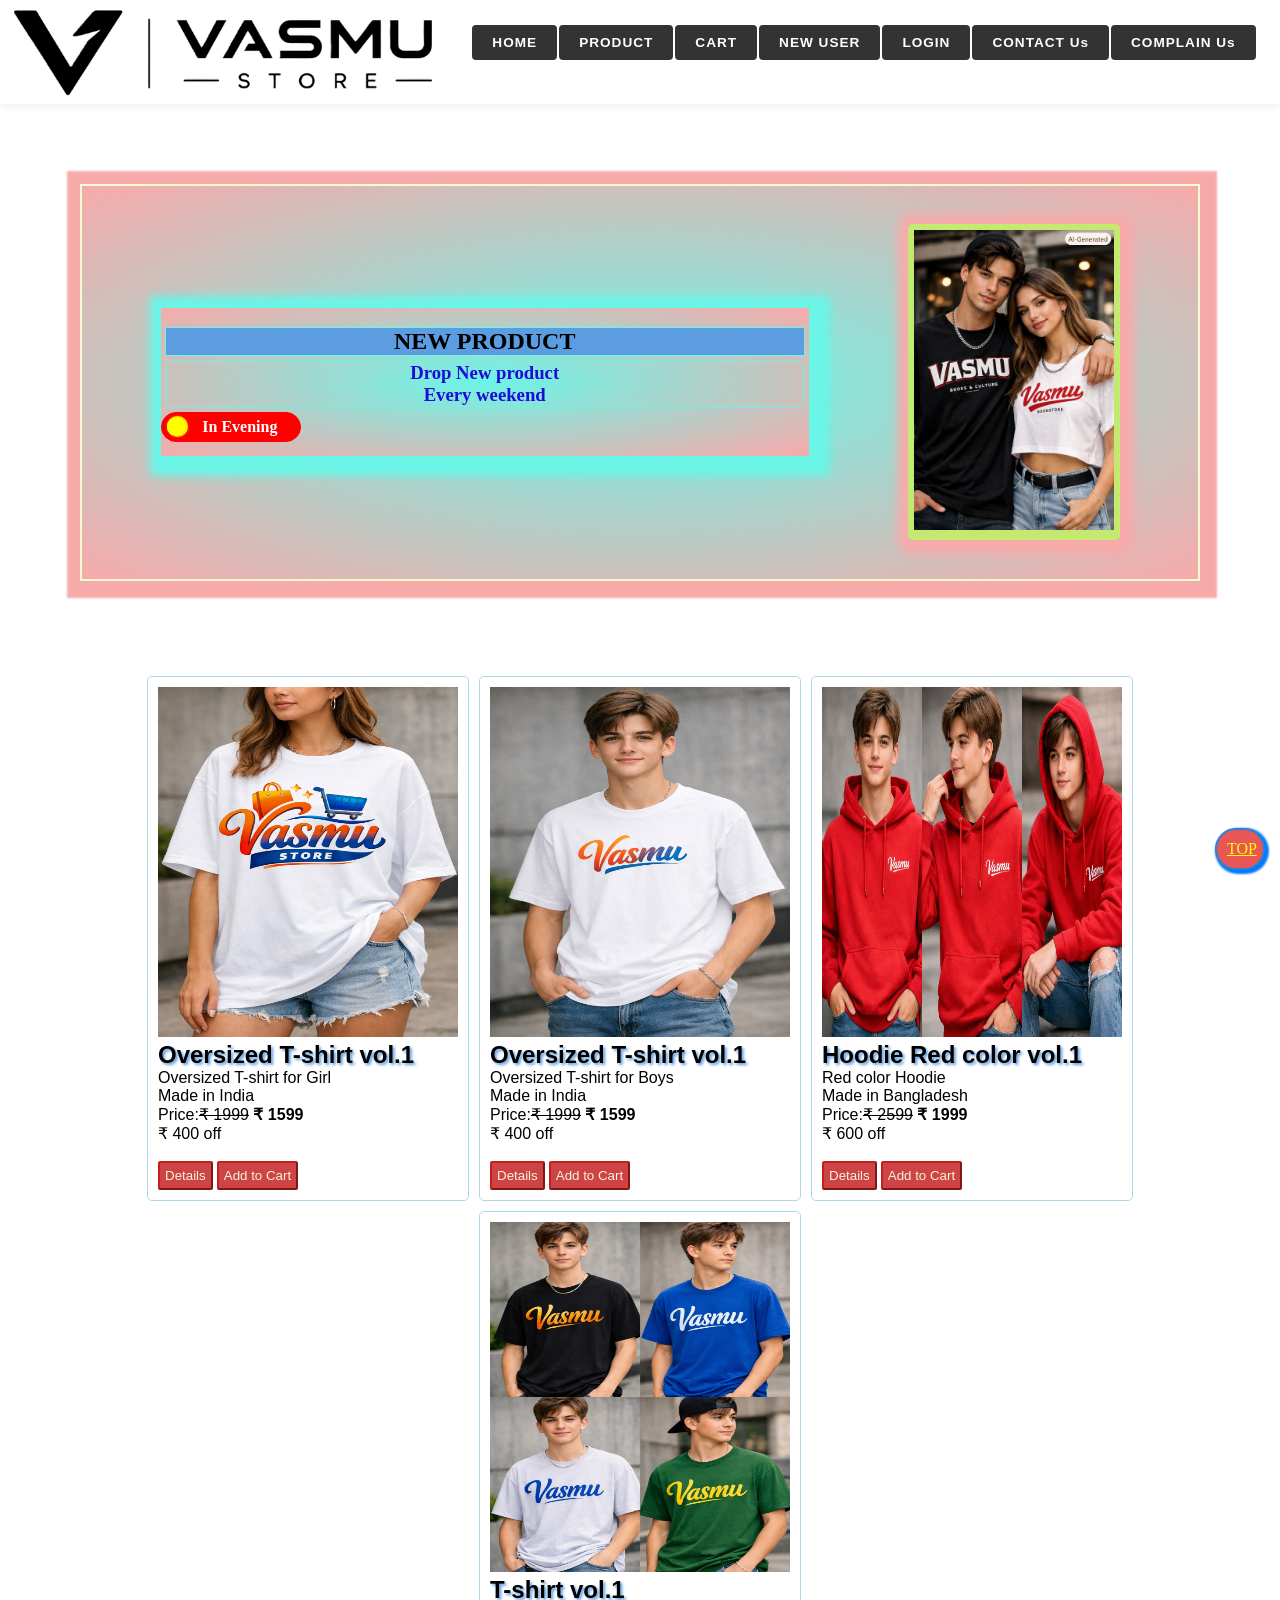
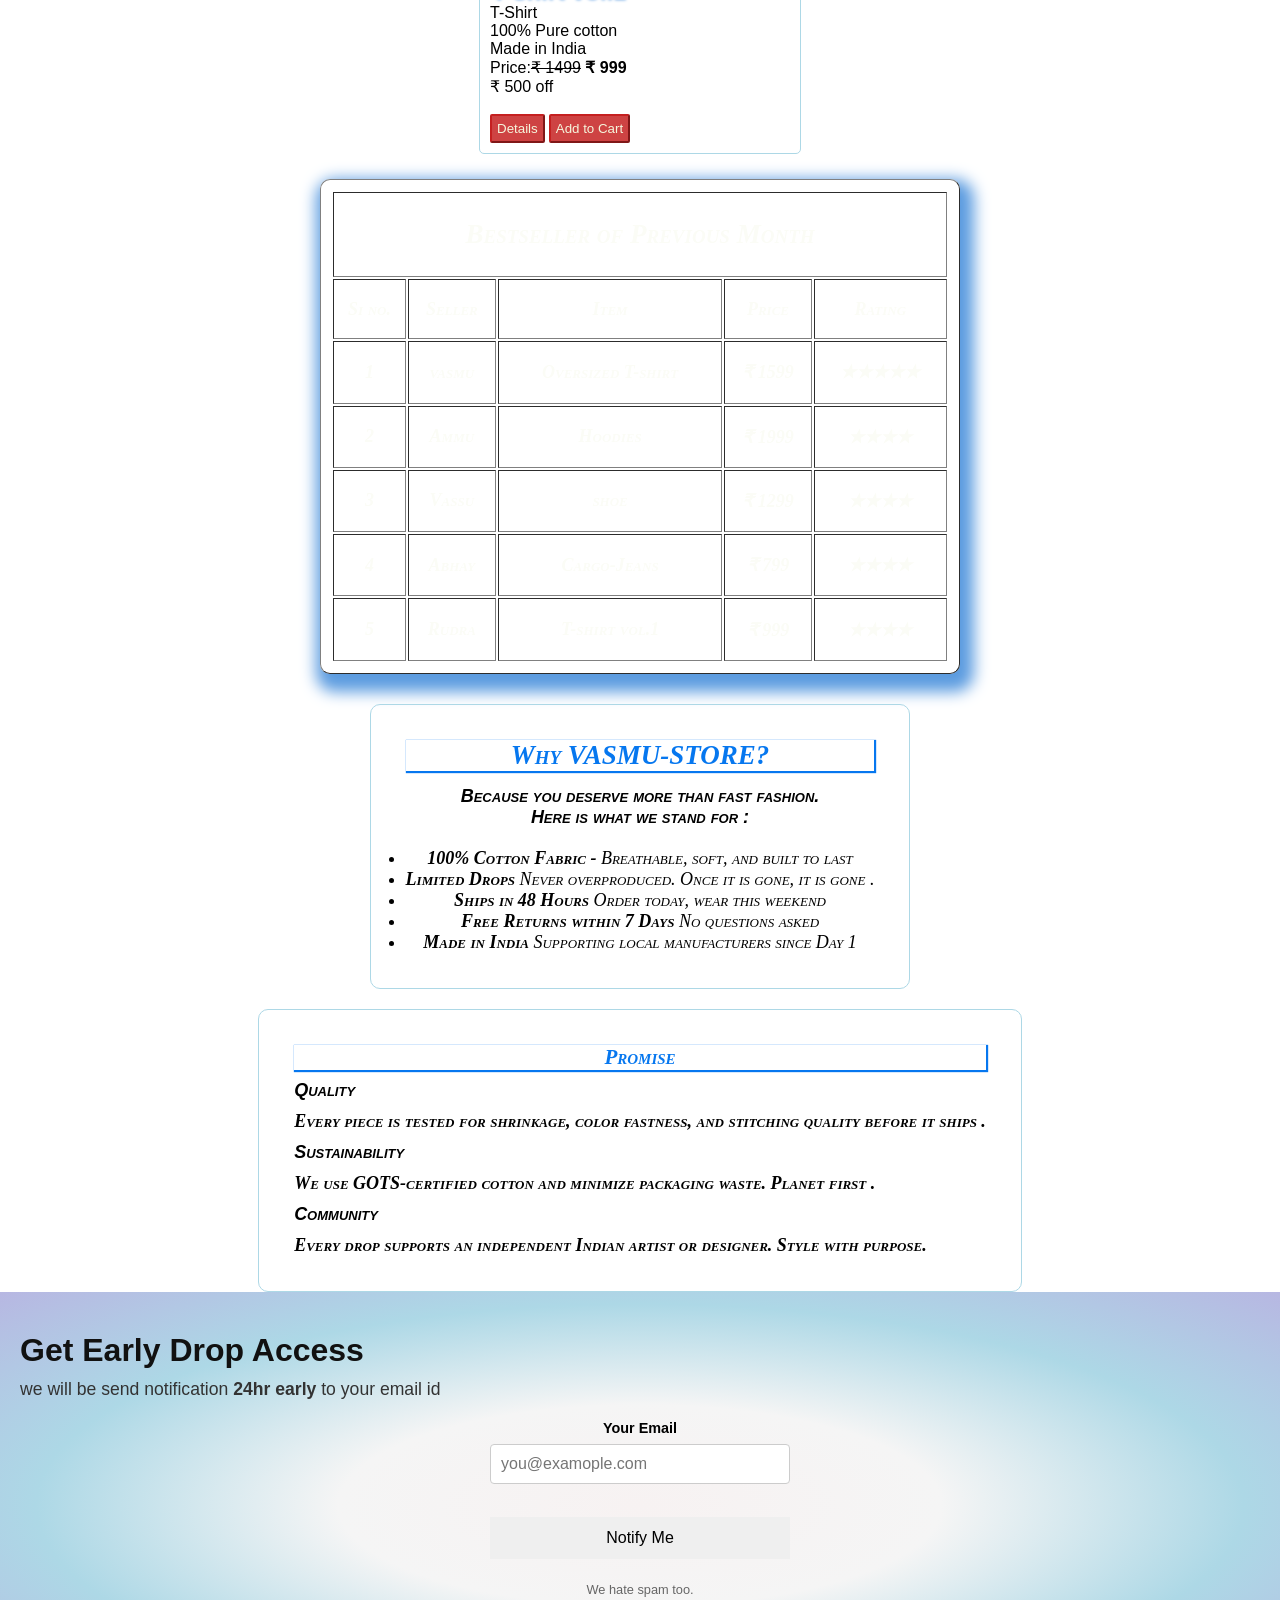
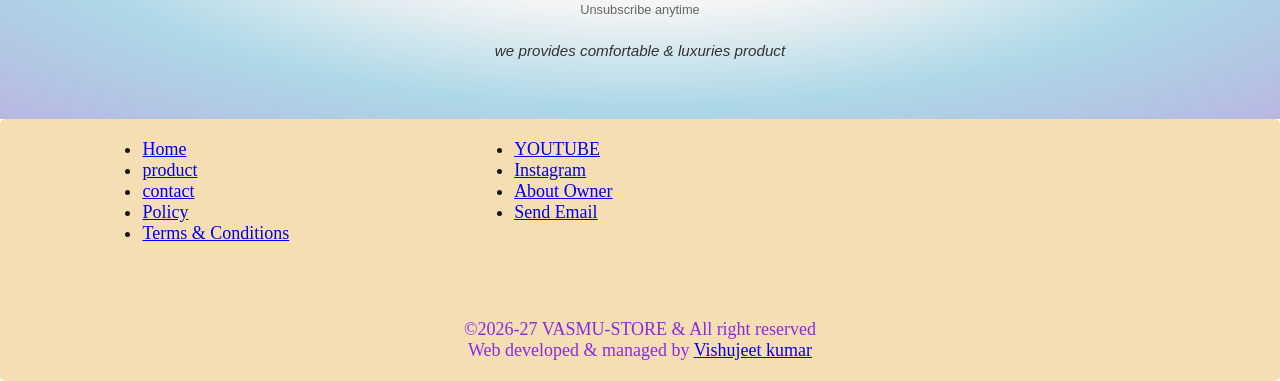
<file: index.html>
<!DOCTYPE html>
<html lang="en">

<head>
    <meta charset="UTF-8">
    <meta name="viewport" content="width=device-width, initial-scale=1.0">
    <title>VASMU-STORE </title>
    <link rel="icon" href="image/icon.png" type="image/png">
    <link rel="stylesheet" href="index.css">

</head>

<body>

    <!--------Header---------->
    <header id="topbutton">
        <div>
            <a href="index.html"><img src="image/logo.png"
                    style="width: 100xp; height: 100px; background-color: rgb(201, 203, 195);"></a>
        </div>
        <div>
            <!----navigation---->
            <nav>
                <button><a href="index.html">HOME</a></button>
                <button><a href="index.html#product">PRODUCT</a></button>
                <button><a href="cart.html">CART</a></button>
                <button><a href="create-account.html">NEW USER</a></button>
                <button><a href="login.html">LOGIN</a></button>
                <button><a href="contactUs.html">CONTACT Us</a></button>
                <button><a href="complain.html">COMPLAIN Us</a></button>
            </nav>

        </div>

    </header>

    <a href="#topbutton" id="Top">TOP</a>
    <!---------main content-------->

    <main>
        <section>
            <div id="newdrop">
                <div id="newdroptext">
                    <h2> NEW PRODUCT</h2>
                    <h3>Drop New product
                        <br>Every weekend
                    </h3>
                    <h4><a>&nbsp;•&nbsp;&nbsp;</a>&nbsp;&nbsp;&nbsp;&nbsp;In Evening </4>
                </div>
                <div id="newdropimg">
                    <article>
                        <figure>
                            <img src="image/NewDrop.png" alt="NewDrop" width="200vw">
                        </figure>
                    </article>
                </div>
            </div>
            <div id="product">
                <!------product1--------->
                <article>
                    <figure>
                        <img src="image/Oversized T-shirt for Girl.png" style="width: 300px; height: 350px;"
                            alt="Oversized T-shirt for Girl">
                        <figcaption> Oversized T-shirt vol.1 </figcaption>
                        <p>Oversized T-shirt for Girl</p>
                        <p>Made in India</p>
                        <p>Price:<del>&#8377 1999</del> <strong>&#8377 1599</strong> </p>
                        <p>&#8377 400 off</p>
                        <br>
                        <a href="product.html"><button> Details</button></a>
                        <button>Add to Cart</button>
                    </figure>
                </article>

                <!------product2--------->

                <article>
                    <figure>
                        <img src="image/Oversized T-shirt Boys.png" style="width: 300px; height: 350px;"
                            alt="Oversized T-shirt for Boy">
                        <figcaption> Oversized T-shirt vol.1 </figcaption>
                        <p>Oversized T-shirt for Boys</p>
                        <p>Made in India</p>
                        <p>Price:<del>&#8377 1999</del> <strong>&#8377 1599</strong> </p>
                        <p>&#8377 400 off</p>
                        <br>
                        <a href="product2.html"><button> Details</button></a>
                        <button>Add to Cart</button>
                    </figure>
                </article>

                <!------product3--------->
                <article>
                    <figure>
                        <img src="image/Red color hoodie.png" style="width: 300px; height: 350px;"
                            alt="Red color Hoodie">
                        <figcaption> Hoodie Red color vol.1 </figcaption>
                        <p>Red color Hoodie </p>
                        <p>Made in Bangladesh</p>
                        <p>Price:<del>&#8377 2599</del> <strong>&#8377 1999</strong> </p>
                        <p>&#8377 600 off</p>
                        <br>
                        <a href="product3.html"><button> Details</button></a>
                        <button>Add to Cart</button>
                    </figure>
                </article>

                <!------product4--------->
                <article>
                    <figure>
                        <img src="image/T-shirt.png" style="width: 300px; height: 350px;"
                            alt="T-shirt for bouys in multi colors">
                        <figcaption> T-shirt vol.1 </figcaption>
                        <p>T-Shirt</p>
                        <p>100% Pure cotton</p>
                        <p>Made in India</p>

                        <p>Price:<del>&#8377 1499</del> <strong>&#8377 999</strong> </p>
                        <p>&#8377 500 off</p>
                        <br>
                        <a href="product4.html"><button> Details</button></a>
                        <button>Add to Cart</button>
                    </figure>
                </article>
            </div>
        </section>

        <!--------Bestseller------------>
        <section>
            <table ID="sellertable" BORDER="1" BORDER-COLLAPSE="collapse">

                <tr>
                    <td colspan="5">
                        <h2>Bestseller of Previous Month</h2>
                    </td>
                </tr>
                <tr style=" font-weight: bolder;">
                    <td>Si no.</td>
                    <td>Seller</td>
                    <td>Item</td>
                    <td>Price</td>
                    <td>Rating</td>
                </tr>
                <tr>
                    <td>1</td>
                    <td>vasmu</td>
                    <td>Oversized T-shirt</td>
                    <td>&#8377 1599</td>
                    <td>&#9733&#9733&#9733&#9733&#9733</td>
                </tr>
                <tr>
                    <td>2</td>
                    <td>Ammu</td>
                    <td>Hoodies</td>
                    <td>&#8377 1999</td>
                    <td>&#9733&#9733&#9733&#9733</td>
                </tr>
                <tr>
                    <td>3</td>
                    <td>Vassu</td>
                    <td>shoe</td>
                    <td>&#8377 1299</td>
                    <td>&#9733&#9733&#9733&#9733</td>
                </tr>
                <tr>
                    <td>4</td>
                    <td>Abhay</td>
                    <td>Cargo-Jeans</td>
                    <td>&#8377 799</td>
                    <td>&#9733&#9733&#9733&#9733</td>
                </tr>
                <tr>
                    <td>5</td>
                    <td>Rudra</td>
                    <td>T-shirt vol.1</td>
                    <td>&#8377 999</td>
                    <td>&#9733&#9733&#9733&#9733</td>
                </tr>
            </table>

        </section>

        <!-------why vasmu store------->
        <div id="whypromise">
            <section id="why">
                <h2>Why VASMU-STORE?</h2>
                <p>Because you deserve more than fast fashion.<br> Here is what we stand for :</p>
                <ul>
                    <li><strong>100% Cotton Fabric - </strong> Breathable, soft, and built to last</li>
                    <li><strong>Limited Drops </strong> Never overproduced. Once it is gone, it is gone .</li>
                    <li><strong>Ships in 48 Hours </strong> Order today, wear this weekend</li>
                    <li><strong>Free Returns within 7 Days </strong> No questions asked</li>
                    <li><strong>Made in India </strong> Supporting local manufacturers since Day 1</li>
                </ul>


            </section>

            <!--------promise-------->

            <section id="promise">
                <H3>Promise</H3>
                <dl>
                    <dt>Quality</dt>
                    <dd>Every piece is tested for shrinkage, color fastness, and stitching quality before it ships .
                    </dd>

                    <dt>Sustainability</dt>
                    <dd>We use GOTS-certified cotton and minimize packaging waste. Planet first .</dd>

                    <dt>Community</dt>
                    <dd>Every drop supports an independent Indian artist or designer. Style with purpose.</dd>
                </dl>
            </section>
        </div>
        <!-------Early DROp Access------->

        <section id="early">
            <h2>Get Early Drop Access</h2>
            <p>we will be send notification <strong>24hr early </strong> to your email id</p>
            <form>
                <label for="email">Your Email</label>
                <input type="email" id="email" placeholder="you@examople.com">
                <br>
                <button>Notify Me</button>
                <br>
                <small>We hate spam too.</small>
                <small>Unsubscribe anytime</small>
                <p>
                    we provides comfortable & luxuries product
                </p>
            </form>
        </section>
    </main>
    <!-------Footer--------->
    <footer>

        <!--------Contact---------->
        <div id="nav1">
            <ul>
                <li><a href="#home">Home</a></li>
                <li><a href="#product">product</a></li>
                <li><a href="contactUs.html">contact</a></li>
                <li><a href="policy.html"> Policy</a></li>
                <li><a href="Terms&Conditions.html"> Terms & Conditions </a></li>
            </ul>
            <ul>
                <li><a href="https://www.youtube.com/@vishutube">YOUTUBE</a></li>
                <li><a href="https://www.instagram.com/vishujeet_patel">Instagram</a></li>
                <li><a href="https://vishujeetkumar.free.nf">About Owner</a></li>
                <li><a href="mailto:vishujeetkumar@proton.me">Send Email</a></li>
            </ul>
            <iframe
                src="https://www.google.com/maps/embed?pb=!1m14!1m12!1m3!1d214.85178057885264!2d85.27866965842811!3d25.31454397781907!2m3!1f0!2f0!3f0!3m2!1i1024!2i768!4f13.1!5e1!3m2!1sen!2sin!4v1784896664676!5m2!1sen!2sin"
                width="300" height="180" style="border:0;" allowfullscreen="" loading="lazy"
                referrerpolicy="strict-origin-when-cross-origin">Address:- Nalanda,Bihar</iframe>

        </div>
        <div id="copyright">
            <p>&copy;2026-27 VASMU-STORE & All right reserved</p>
            <p>Web developed & managed by <a href="https://vishujeetkumar.free.nf">Vishujeet kumar</a></p>
        </div>
    </footer>

</body>

</html>
</file>
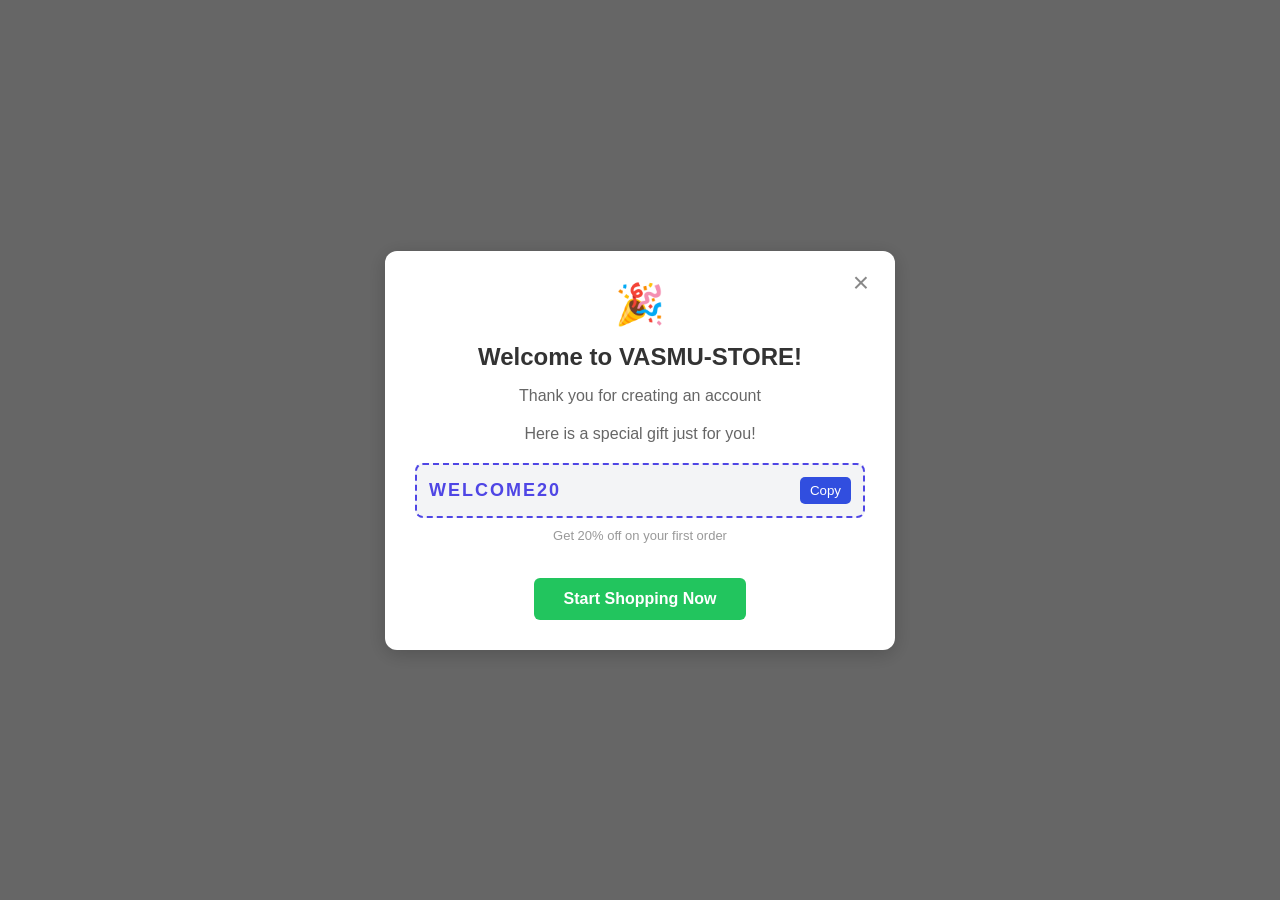
<file: account-created-sucess-notification.html>
<!DOCTYPE html>
<html lang="en">

<head>
    <meta charset="UTF-8">
    <meta name="viewport" content="width=device-width, initial-scale=1.0">
    <title>Accounted created</title>
     <link rel="icon" href="image/icon.png" type="image/png">
     <script>
        // Function to show the modal (Call this after successful registration)
function showWelcomeModal() {
    document.getElementById('welcomeModal').style.display = 'flex';
}

// Function to close the modal
function closeWelcomeModal() {
    document.getElementById('welcomeModal').style.display = 'none';
}

// Function to copy the promo code
function copyCoupon() {
    navigator.clipboard.writeText("WELCOME20");
    alert("Coupon code copied to clipboard! ✂️");
}

// Automatically trigger for testing (Remove this line in production)
window.onload = showWelcomeModal;

     </script>
     <style>
       /* Backdrop covering the whole screen */
.modal-backdrop {
    display: none; /* Hidden by default */
    position: fixed;
    top: 0;
    left: 0;
    width: 100%;
    height: 100%;
    background-color: rgba(0, 0, 0, 0.6);
    z-index: 1000;
    justify-content: center;
    align-items: center;
}

/* Central Popup Box */
.modal-box {
    background: #ffffff;
    padding: 30px;
    border-radius: 12px;
    width: 90%;
    max-width: 450px;
    position: relative;
    text-align: center;
    box-shadow: 0 4px 20px rgba(0, 0, 0, 0.2);
    font-family: 'Segoe UI', Tahoma, Geneva, Verdana, sans-serif;
}

/* Close Button (X) */
.close-btn {
    position: absolute;
    top: 15px;
    right: 20px;
    background: none;
    border: none;
    font-size: 28px;
    cursor: pointer;
    color: #888;
}

.emoji-icon {
    font-size: 40px;
}

.modal-box h2 {
    margin: 15px 0 10px;
    color: #333;
}

.modal-box p {
    color: #666;
    font-size: 16px;
    margin-bottom: 20px;
}

/* Coupon Box */
.coupon-box {
    background: #f3f4f6;
    border: 2px dashed #4F46E5;
    padding: 12px;
    border-radius: 8px;
    display: flex;
    justify-content: space-between;
    align-items: center;
    margin-bottom: 10px;
}

.code-text {
    font-weight: bold;
    font-size: 18px;
    color: #4F46E5;
    letter-spacing: 2px;
}

.coupon-box button {
    background: #0b2edcd5;
    color: white;
    border: none;
    padding: 6px 10px;
    border-radius: 5px;
    cursor: pointer;
}

.sub-text {
    font-size: 13px !important;
    color: #999 !important;
    margin-top: 5px;
}

/* Main Shop Button */
.cta-btn {
    display: inline-block;
    background: #22c55e;
    color: white;
    text-decoration: none;
    padding: 12px 30px;
    border-radius: 6px;
    font-weight: bold;
    margin-top: 15px;
    transition: background 0.2s;
}

.cta-btn:hover {
    background: #16a34a;
}

     </style>

</head>

<body>
   <!-- Welcome Modal Backdrop -->
<div id="welcomeModal" class="modal-backdrop">
    <!-- Modal Box -->
    <div class="modal-box">
        <button class="close-btn" onclick="closeWelcomeModal()">&times;</button>
        <div class="modal-content">
            <span class="emoji-icon">🎉</span>
            <h2>Welcome to <span id="brandName">VASMU-STORE</span>!</h2>
            <p>Thank you for creating an account</p>
            <p> Here is a special gift just for you!</p>
            
            <!-- Coupon Code Box -->
            <div class="coupon-box">
                <span class="code-text"F>WELCOME20</span>
                <button onclick="copyCoupon()">Copy</button>
            </div>
            
            <p class="sub-text">Get 20% off on your first order</p>
            <a href="/shop" class="cta-btn">Start Shopping Now</a>
        </div>
    </div>
</div>

    </div>
</body>

</html>
</file>
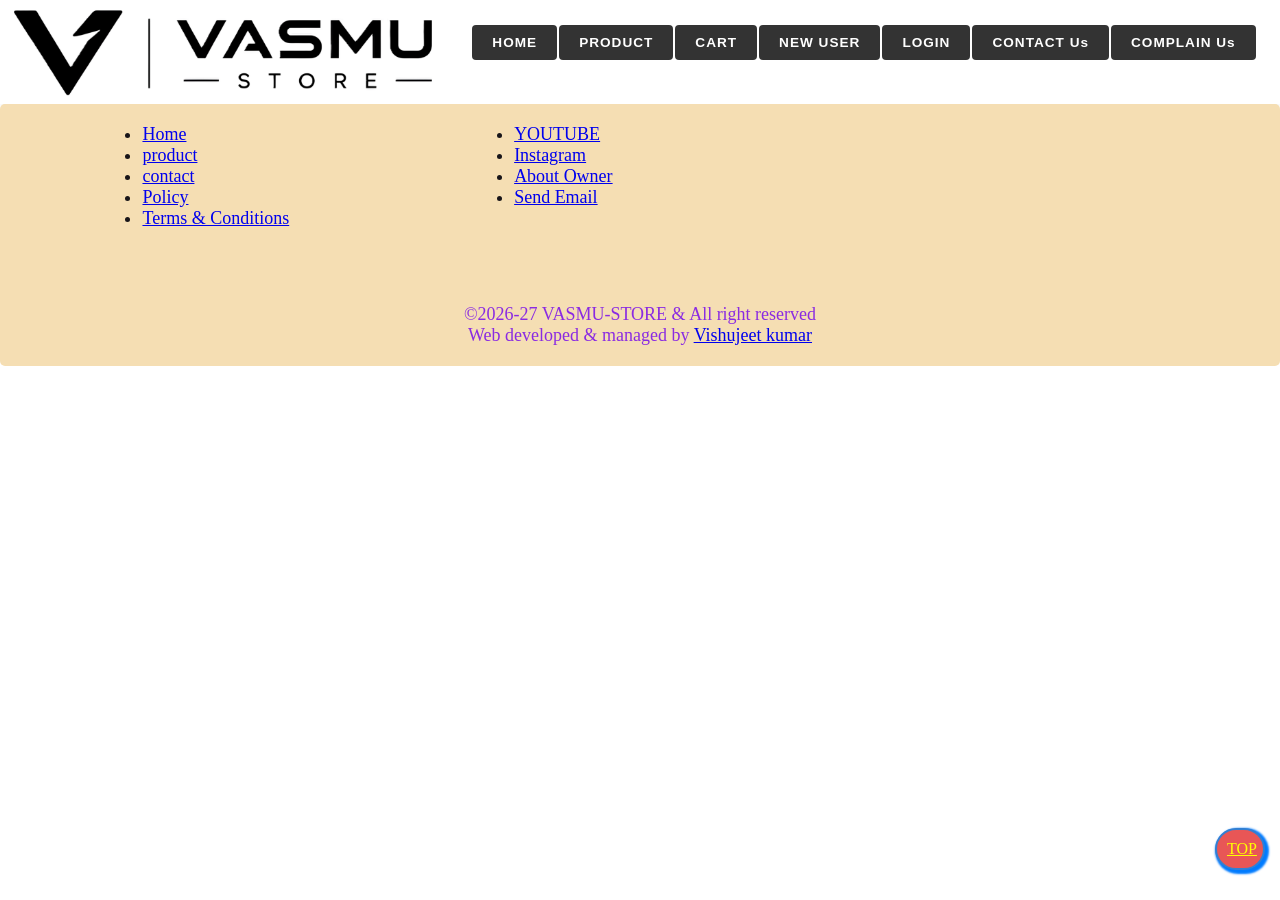
<file: cart.html>
<!DOCTYPE html>
<html lang="en">

<head>
    <meta charset="UTF-8">
    <meta name="viewport" content="width=device-width, initial-scale=1.0">
    <title>VASMU-STORE </title>
    <link rel="icon" href="image/icon.png" type="image/png">
    <link rel="stylesheet" href="index.css">

</head>

<body>

    <!--------Header---------->
    <header id="topbutton">
        <div>
            <a href="index.html"><img src="image/logo.png"  style="width: 100xp; height: 100px; background-color: rgb(201, 203, 195);"></a>
        </div>
        <div>
            <!----navigation---->
            <nav>
                <button><a href="index.html">HOME</a></button>
                <button><a href="index.html#product">PRODUCT</a></button>
                <button><a href="cart.html">CART</a></button>
                <button><a href="create-account.html">NEW USER</a></button>
                <button><a href="login.html">LOGIN</a></button>
                <button><a href="contactUs.html">CONTACT Us</a></button>
                <button><a href="complain.html">COMPLAIN Us</a></button>
            </nav>

        </div>

    </header>

    <a href="#topbutton" id="Top">TOP</a>


    <!-- main  -->

       <!-------Footer--------->
        <footer>

            <!--------Contact---------->
            <div id="nav1">
                <ul>
                    <li><a href="#home">Home</a></li>
                    <li><a href="#product">product</a></li>
                    <li><a href="contactUs.html">contact</a></li>
                    <li><a href="policy.html"> Policy</a></li>
                    <li><a href="Terms&Conditions.html"> Terms & Conditions </a></li>
                </ul>
                <ul>
                    <li><a href="https://www.youtube.com/@vishutube">YOUTUBE</a></li>
                    <li><a href="https://www.instagram.com/vishujeet_patel">Instagram</a></li>
                    <li><a href="https://vishujeetkumar.free.nf">About Owner</a></li>
                    <li><a href="mailto:vishujeetkumar@proton.me">Send Email</a></li>
                </ul>
                <iframe
                    src="https://www.google.com/maps/embed?pb=!1m14!1m12!1m3!1d214.85178057885264!2d85.27866965842811!3d25.31454397781907!2m3!1f0!2f0!3f0!3m2!1i1024!2i768!4f13.1!5e1!3m2!1sen!2sin!4v1784896664676!5m2!1sen!2sin"
                    width="300" height="180" style="border:0;" allowfullscreen="" loading="lazy"
                    referrerpolicy="strict-origin-when-cross-origin">Address:- Nalanda,Bihar</iframe>

            </div>
            <div id="copyright">
                <p>&copy;2026-27 VASMU-STORE & All right reserved</p>
                <p>Web developed & managed by <a href="https://www.vishujeetkumar.free.nf">Vishujeet kumar</a></p>
            </div>
        </footer>

</body>

</html>
</file>
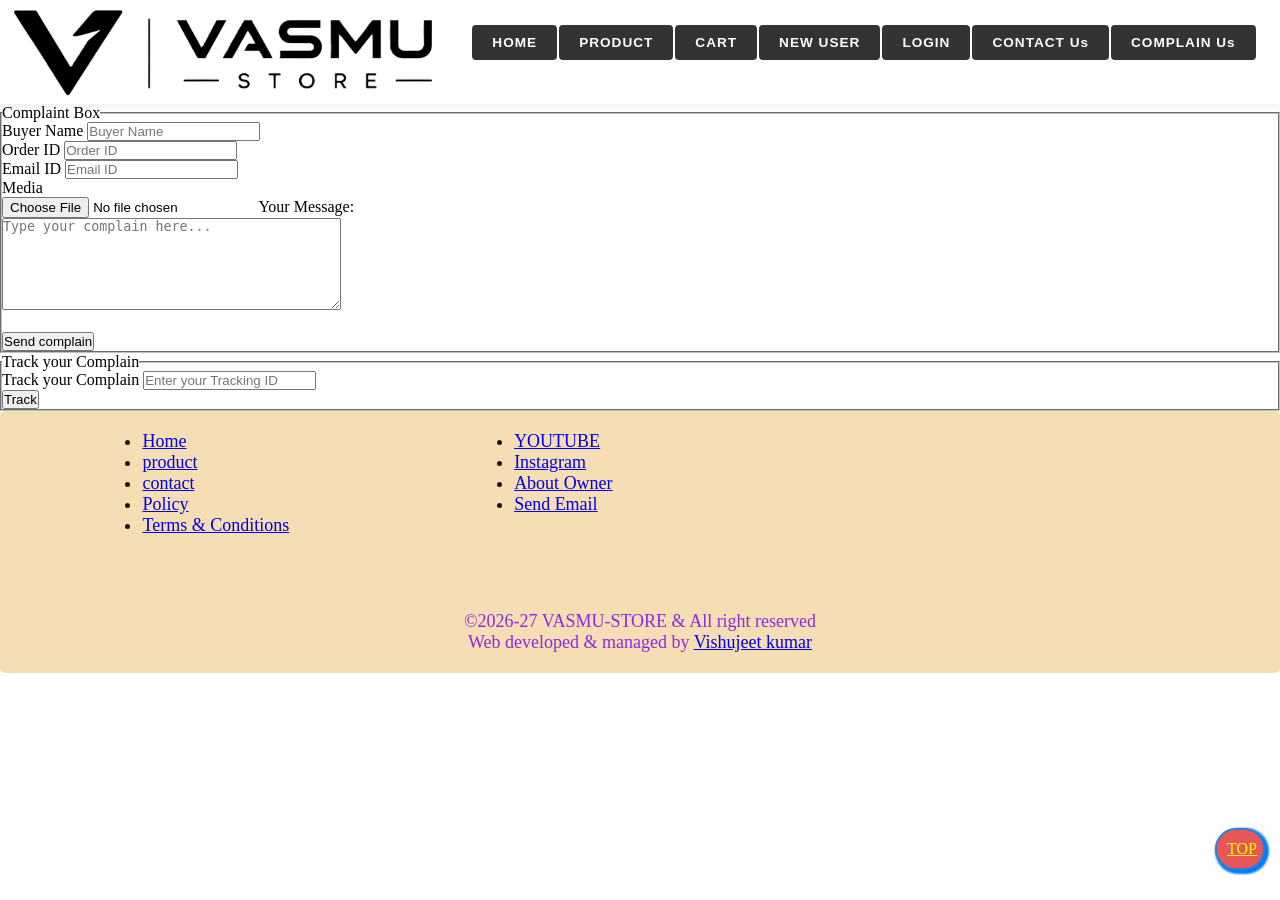
<file: complain.html>
<!DOCTYPE html>
<html lang="en">

<head>
    <meta charset="UTF-8">
    <meta name="viewport" content="width=device-width, initial-scale=1.0">
    <title>VASMU-STORE </title>
    <link rel="icon" href="image/icon.png" type="image/png">
    <link rel="stylesheet" href="index.css">

</head>

<body>

    <!--------Header---------->
    <header id="topbutton">
        <div>
            <a href="index.html"><img src="image/logo.png"  style="width: 100xp; height: 100px; background-color: rgb(201, 203, 195);"></a>
        </div>
        <div>
            <!----navigation---->
            <nav>
                <button><a href="index.html">HOME</a></button>
                <button><a href="index.html#product">PRODUCT</a></button>
                <button><a href="cart.html">CART</a></button>
                <button><a href="create-account.html">NEW USER</a></button>
                <button><a href="login.html">LOGIN</a></button>
                <button><a href="contactUs.html">CONTACT Us</a></button>
                <button><a href="complain.html">COMPLAIN Us</a></button>
            </nav>

        </div>

    </header>

    <a href="#topbutton" id="Top">TOP</a>

    <!-------------Main(contactUs)------------->


    <form onsubmit="showComplaint(event)">
        <fieldset>
            <legend>Complaint Box</legend>

            <label for="complainer-name">Buyer Name</label>
            <input type="text" id="complainer-name" placeholder="Buyer Name" required><br>

            <label for="oderid">Order ID</label>
            <input type="number" id="oderid" placeholder="Order ID"><br>

            <label for="complainer-email">Email ID</label>
            <input type="email" id="complainer-email" placeholder="Email ID"><br>

            <label for="proof">Media</label><br>
            <input type="file" id="proof" placeholder="Upload photo or video">

            <label for="message">Your Message:</label><br>
            <textarea id="message" name="message" rows="6" cols="40" placeholder="Type your complain here..."
                required></textarea><br><br>

            <button type="submit">Send complain</button>
        </fieldset>

        <div>
            <fieldset>
                <legend>Track your Complain</legend>
                <label for="tracking-complain">Track your Complain</label>
                <input type="text" id="tracking-complain" placeholder="Enter your Tracking ID"><br>
                <button type="button">Track</button>
            </fieldset>
        </div>
    </form>

    <div id="complaint-output"
        style="display:none; margin-top:20px; padding:12px; border:1px solid #ccc; background:#f9f9f9;"></div>
    <!-------Footer--------->
        <footer>

            <!--------Contact---------->
            <div id="nav1">
                <ul>
                    <li><a href="#home">Home</a></li>
                    <li><a href="#product">product</a></li>
                    <li><a href="contactUs.html">contact</a></li>
                    <li><a href="policy.html"> Policy</a></li>
                    <li><a href="Terms&Conditions.html"> Terms & Conditions </a></li>
                </ul>
                <ul>
                    <li><a href="https://www.youtube.com/@vishutube">YOUTUBE</a></li>
                    <li><a href="https://www.instagram.com/vishujeet_patel">Instagram</a></li>
                    <li><a href="https://vishujeetkumar.free.nf">About Owner</a></li>
                    <li><a href="mailto:vishujeetkumar@proton.me">Send Email</a></li>
                </ul>
                <iframe
                    src="https://www.google.com/maps/embed?pb=!1m14!1m12!1m3!1d214.85178057885264!2d85.27866965842811!3d25.31454397781907!2m3!1f0!2f0!3f0!3m2!1i1024!2i768!4f13.1!5e1!3m2!1sen!2sin!4v1784896664676!5m2!1sen!2sin"
                    width="300" height="180" style="border:0;" allowfullscreen="" loading="lazy"
                    referrerpolicy="strict-origin-when-cross-origin">Address:- Nalanda,Bihar</iframe>

            </div>
            <div id="copyright">
                <p>&copy;2026-27 VASMU-STORE & All right reserved</p>
                <p>Web developed & managed by <a href="https://www.vishujeetkumar.free.nf">Vishujeet kumar</a></p>
            </div>
        </footer>

</body>

</html>
</file>
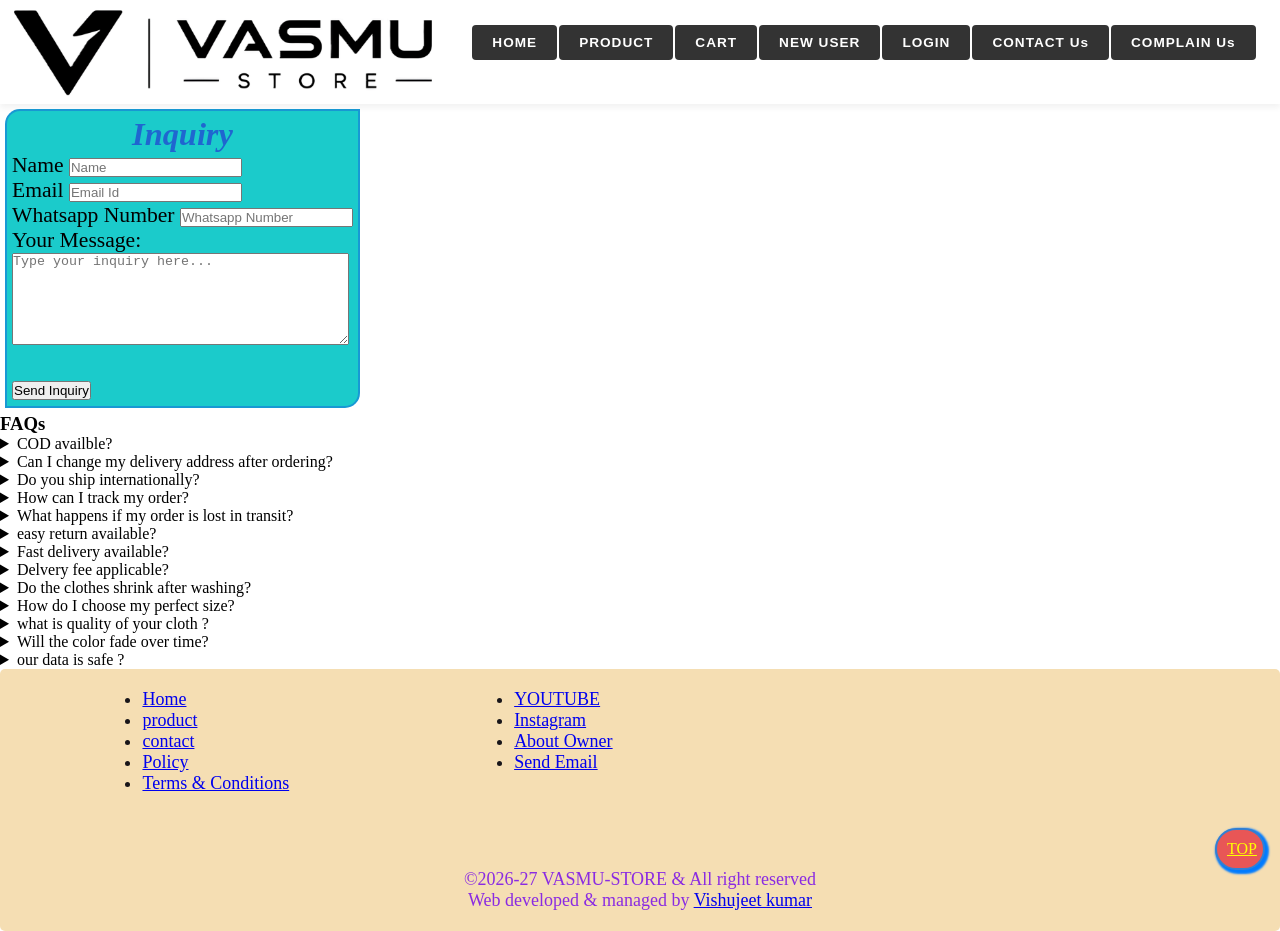
<file: contactUs.html>
<!DOCTYPE html>
<html lang="en">

<head>
    <meta charset="UTF-8">
    <meta name="viewport" content="width=device-width, initial-scale=1.0">
    <title>VASMU-STORE </title>
    <link rel="icon" href="image/icon.png" type="image/png">
    <link rel="stylesheet" href="index.css">

</head>

<body>

    <!--------Header---------->
    <header id="topbutton">
        <div>
            <a href="index.html"><img src="image/logo.png"  style="width: 100xp; height: 100px; background-color: rgb(201, 203, 195);"></a>
        </div>
        <div>
            <!----navigation---->
            <nav>
                <button><a href="index.html">HOME</a></button>
                <button><a href="index.html#product">PRODUCT</a></button>
                <button><a href="cart.html">CART</a></button>
                <button><a href="create-account.html">NEW USER</a></button>
                <button><a href="login.html">LOGIN</a></button>
                <button><a href="contactUs.html">CONTACT Us</a></button>
                <button><a href="complain.html">COMPLAIN Us</a></button>
            </nav>

        </div>

    </header>

    <a href="#topbutton" id="Top">TOP</a>
    <!-------------Main(contactUs)------------->

     <!--------inqury---------->
        <div id="location">
            <form id="inquiry" id="">
                <h2>Inquiry</h2>
                <!-----Name------>
                <label for="Name">Name</label>
                <input type="text" id="Name" placeholder="Name">
                <br>
                <!--------Email------>
                <label for="email">Email</label>
                <input type="email" id="email" placeholder="Email Id">
                <br>
                <!------whatsapp-Number------>
                <label for="number">Whatsapp Number</label>
                <input type="number" id="number" placeholder="Whatsapp Number">
                <br>
                <!-- Message field -->
                <label for="message">Your Message:</label><br>
                <textarea id="message" name="message" rows="6" cols="40" placeholder="Type your inquiry here..."
                    required></textarea><br><br>

                <!-- Submit button -->
                <button type="submit">Send Inquiry</button>
            </form>

        </div>

    <!--------FAQs-------->
    <h3>FAQs</h3>
    <details>
        <summary>
            COD availble?
        </summary>
        <p> NO,we only accept online paymnet</p>
    </details>
    <details>
        <summary>
            Can I change my delivery address after ordering?
        </summary>
        <p>
            Only if you catch us before shipping
        </p>
    </details>
    <details>
        <summary>
            Do you ship internationally?
        </summary>
        <p>
            No, we are currently keeping it local.
        </p>
    </details>
    <details>
        <summary>
            How can I track my order?
        </summary>
        <p>We will send a tracking link to your phone once it leaves the warehouse.</p>
    </details>
    <details>
        <summary>
            What happens if my order is lost in transit?
        </summary>
        <p>Don't worry, we will investigate and send a fresh replacement. </p>
    </details>
    <details>
        <summary>easy return available?</summary>
        <p>no,we only provide exchange offer for prevent false return </p>
    </details>
    <details>
        <summary>
            Fast delivery available?
        </summary>
        <p>yes , we delvered approx oder on time</p>
    </details>

    <details>
        <summary>Delvery fee applicable?</summary>
        <p>yes ,if your oder is below than &#8377 799</p>

    </details>
    <details>
        <summary>Do the clothes shrink after washing?</summary>
        <p>No, our fabrics are pre-shrunk so you stay the same size.</p>
    </details>
    <details>
        <summary>How do I choose my perfect size?</summary>
        <p>Check our size chart, it is more accurate than your gut feeling.</p>
        <!---------size-chart---------------->

        <table BORDER="10" WIDTH="400" HEIGHT="280" BORDER-COLLAPSE="collapse"
            style="background-image: url(https://tse3.mm.bing.net/th/id/OIP.5hTvWXhoYrzHf0gMi1YyzAHaKW?r=0&rs=1&pid=ImgDetMain&o=7&rm=3);">
            <tr>
                <Td colspan="5" style="text-align: center;font-weight: bolder;">Size Chart</Td>
            </tr>
            <tr>
                <td colspan="5" style="text-align: center;font-weight: bold;">IN Regular</td>
            </tr>
            <tr>
                <td>Brand Size</td>
                <td>Chest(in)</td>
                <td>Sleeve Length (in)</td>
                <td>Hem (in)</td>
                <td>Length (in)</td>
            </tr>
            <tr>
                <td>S</td>
                <td>42</td>
                <td>8</td>
                <td>42</td>
                <td>27</td>

            </tr>
            <tr>
                <td>M</td>
                <td>44</td>
                <td>9</td>
                <td>44</td>
                <td>28</td>
            </tr>
            <tr>
                <td>L</td>
                <td>46</td>
                <td>9</td>
                <td>46</td>
                <td>29</td>
            </tr>
            <tr>
                <td>XL</td>
                <td>48</td>
                <td>10</td>
                <td>48</td>
                <td>30</td>
            </tr>
            <tr>
                <td>XXL</td>
                <td>50</td>
                <td>11</td>
                <td>50</td>
                <td>31</td>
            </tr>
        </table>
        <br>
        <br>

    </details>
    <details>

        <summary>
            what is quality of your cloth ?
        </summary>
        <p>
            we provide best quality product
        </p>
    </details>
    <details>
        <summary>
            Will the color fade over time?
        </summary>
        <p>We use premium dyes, but please avoid drying them directly under blazing hot sun. </p>
    </details>

    <details>
        <summary>our data is safe ?</summary>
        <p> Yes, we use secured network so your data is secured.</p>
    </details>


    <!-------Footer--------->
        <footer>

            <!--------Contact---------->
            <div id="nav1">
                <ul>
                    <li><a href="#home">Home</a></li>
                    <li><a href="#product">product</a></li>
                    <li><a href="contactUs.html">contact</a></li>
                    <li><a href="policy.html"> Policy</a></li>
                    <li><a href="Terms&Conditions.html"> Terms & Conditions </a></li>
                </ul>
                <ul>
                    <li><a href="https://www.youtube.com/@vishutube">YOUTUBE</a></li>
                    <li><a href="https://www.instagram.com/vishujeet_patel">Instagram</a></li>
                    <li><a href="https://vishujeetkumar.free.nf">About Owner</a></li>
                    <li><a href="mailto:vishujeetkumar@proton.me">Send Email</a></li>
                </ul>
                <iframe
                    src="https://www.google.com/maps/embed?pb=!1m14!1m12!1m3!1d214.85178057885264!2d85.27866965842811!3d25.31454397781907!2m3!1f0!2f0!3f0!3m2!1i1024!2i768!4f13.1!5e1!3m2!1sen!2sin!4v1784896664676!5m2!1sen!2sin"
                    width="300" height="180" style="border:0;" allowfullscreen="" loading="lazy"
                    referrerpolicy="strict-origin-when-cross-origin">Address:- Nalanda,Bihar</iframe>

            </div>
            <div id="copyright">
                <p>&copy;2026-27 VASMU-STORE & All right reserved</p>
                <p>Web developed & managed by <a href="https://www.vishujeetkumar.free.nf">Vishujeet kumar</a></p>
            </div>
        </footer>

</body>

</html>
</file>
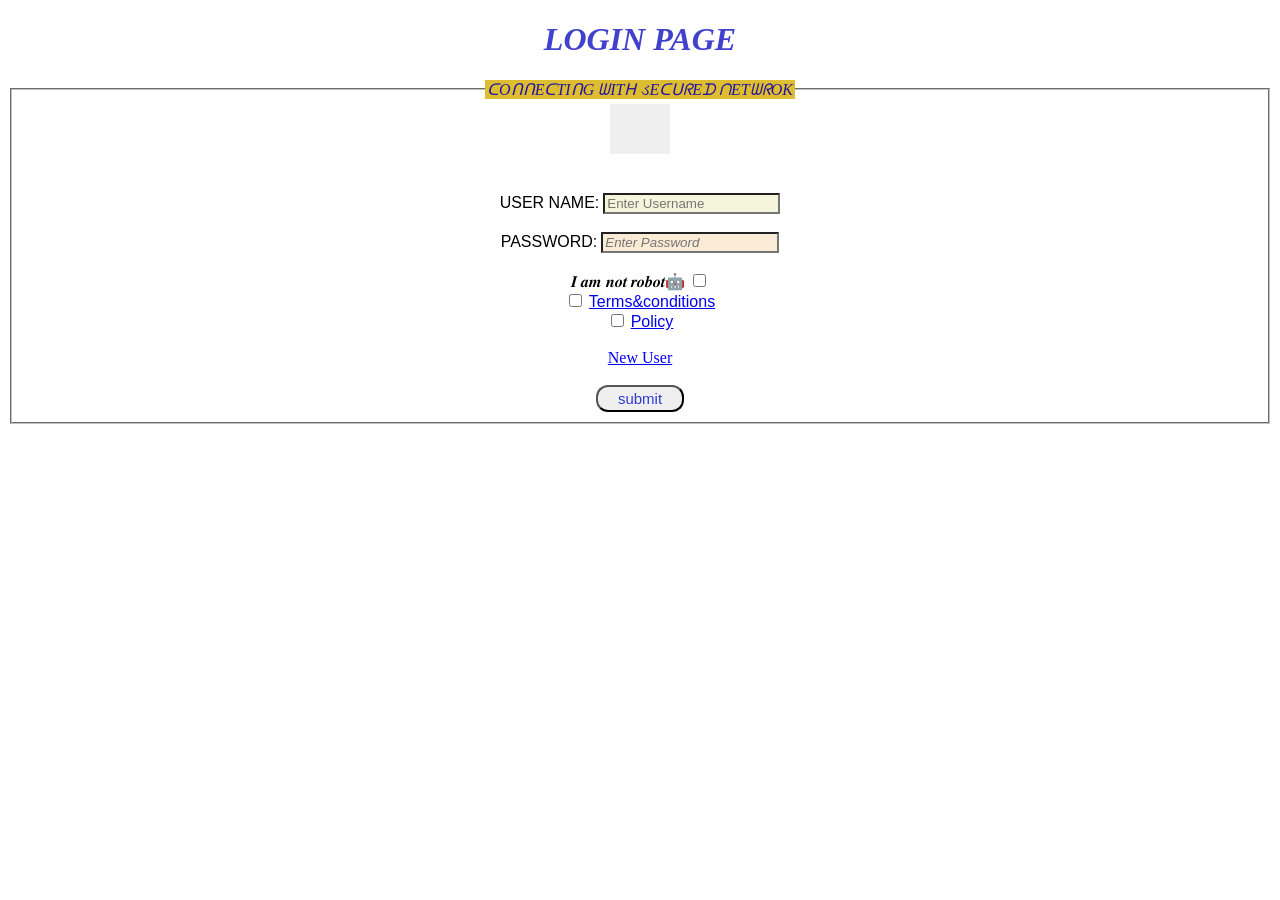
<file: login.html>
<!DOCTYPE html>
<html lang="en"
    style="background-image: url(https://wallpaperaccess.com/full/4214216.jpg);background-repeat: no-repeat;">

<head>
    <meta charset="UTF-8">
    <meta name="viewport" content="width=device-width, initial-scale=1.0">
    <title>VASMUSTORE-login</title>
       <link rel="icon" href="image/icon.png" type="image/png">
    <style>
        .icon-btn {
            width: 60px;
            height: 50px;
            background-image: url('https://cdn3.emoji.gg/emojis/27333-login.png');
            background-size: cover;
            background-repeat: no-repeat;
            border: wheat;
            cursor: pointer;
        }
    </style>
</head>

<body>
    <div>
        <h1
            style="font:bold;; font-style:italic ; background-image: url(https://media.gettyimages.com/id/1395602427/vector/blur-gradient-glow-abstract-background.jpg?s=612x612&w=0&k=20&c=Qa-3h2xMpMrX3yGz_R_l8A1u7yRPwQHs6XO6y-1nzZY=); font-family: Cambria, Cochin, Georgia, Times, 'Times New Roman', serif;color: rgb(65, 65, 205); text-align: center;text-decoration: wavy;background-repeat: no-repeat;background-size: cover;">
            LOGIN PAGE</h1>

        <form action="index.html/#cart" method="get" style="text-align: center;text-decoration: wavy;">
            <fieldset>
                <legend
                    style="color: rgb(38, 22, 157);text-shadow: 1cm;font-size: medium;font-family: 'Times New Roman', Times, serif;font-style: oblique;font-style: bold; background-color: rgb(222, 190, 48);">
                    ᑕOᑎᑎEᑕTIᑎG ᗯITᕼ ડEᑕᑌᖇEᗪ ᑎETᗯᖇOK </legend>
                <button class="icon-btn" title="Click me"></button>
                <br>
                <br>
                <br>

                <label for="userid" style="font-family: Arial, Helvetica, sans-serif;">USER NAME:</label>
                <input type="text" id="userid" placeholder="Enter Username" required
                    style="font-family: 'Segoe UI', Tahoma, Geneva, Verdana, sans-serif;background-color: beige;">
                <br>
                <BR>
                <label for="password" style="font-family: Arial, Helvetica, sans-serif;">PASSWORD:</label>
                <input type="text" id="password" placeholder="Enter Password" required
                    style="font-style: oblique;font-family: 'Segoe UI', Tahoma, Geneva, Verdana, sans-serif;background-color: antiquewhite;">
                <br>
                <br>
                <label id="prove you are not robot" style="font-family: Arial, Helvetica, sans-serif">𝑰 𝒂𝒎 𝒏𝒐𝒕
                    𝒓𝒐𝒃𝒐𝒕🤖</label>
                <input type="checkbox" id="prove you are not robot">
                <br>
                <input type="checkbox" id="t&c" required>
                <label id="t&C" style="font-family: Arial, Helvetica, sans-serif"><a
                        href="Terms&Conditions.html">Terms&conditions</a></label>

                <br>
                <input type="checkbox" id="policy" required>
                <label id="policy" style="font-family: Arial, Helvetica, sans-serif"><a
                        href="policy.html">Policy</a></label>

                <br>
                <br>
                <a href="create-account.html">New User</a>
                <br>
                <br>

                <button type="submit" value="submit" ,
                    style="color: rgb(48, 59, 206);font-size: 15px;padding: 3px 20px;border-radius: 12px"
                    style="font-style: italic;">submit</button>

            </fieldset>
        </form>
    </div>
</body>

</html>
</file>
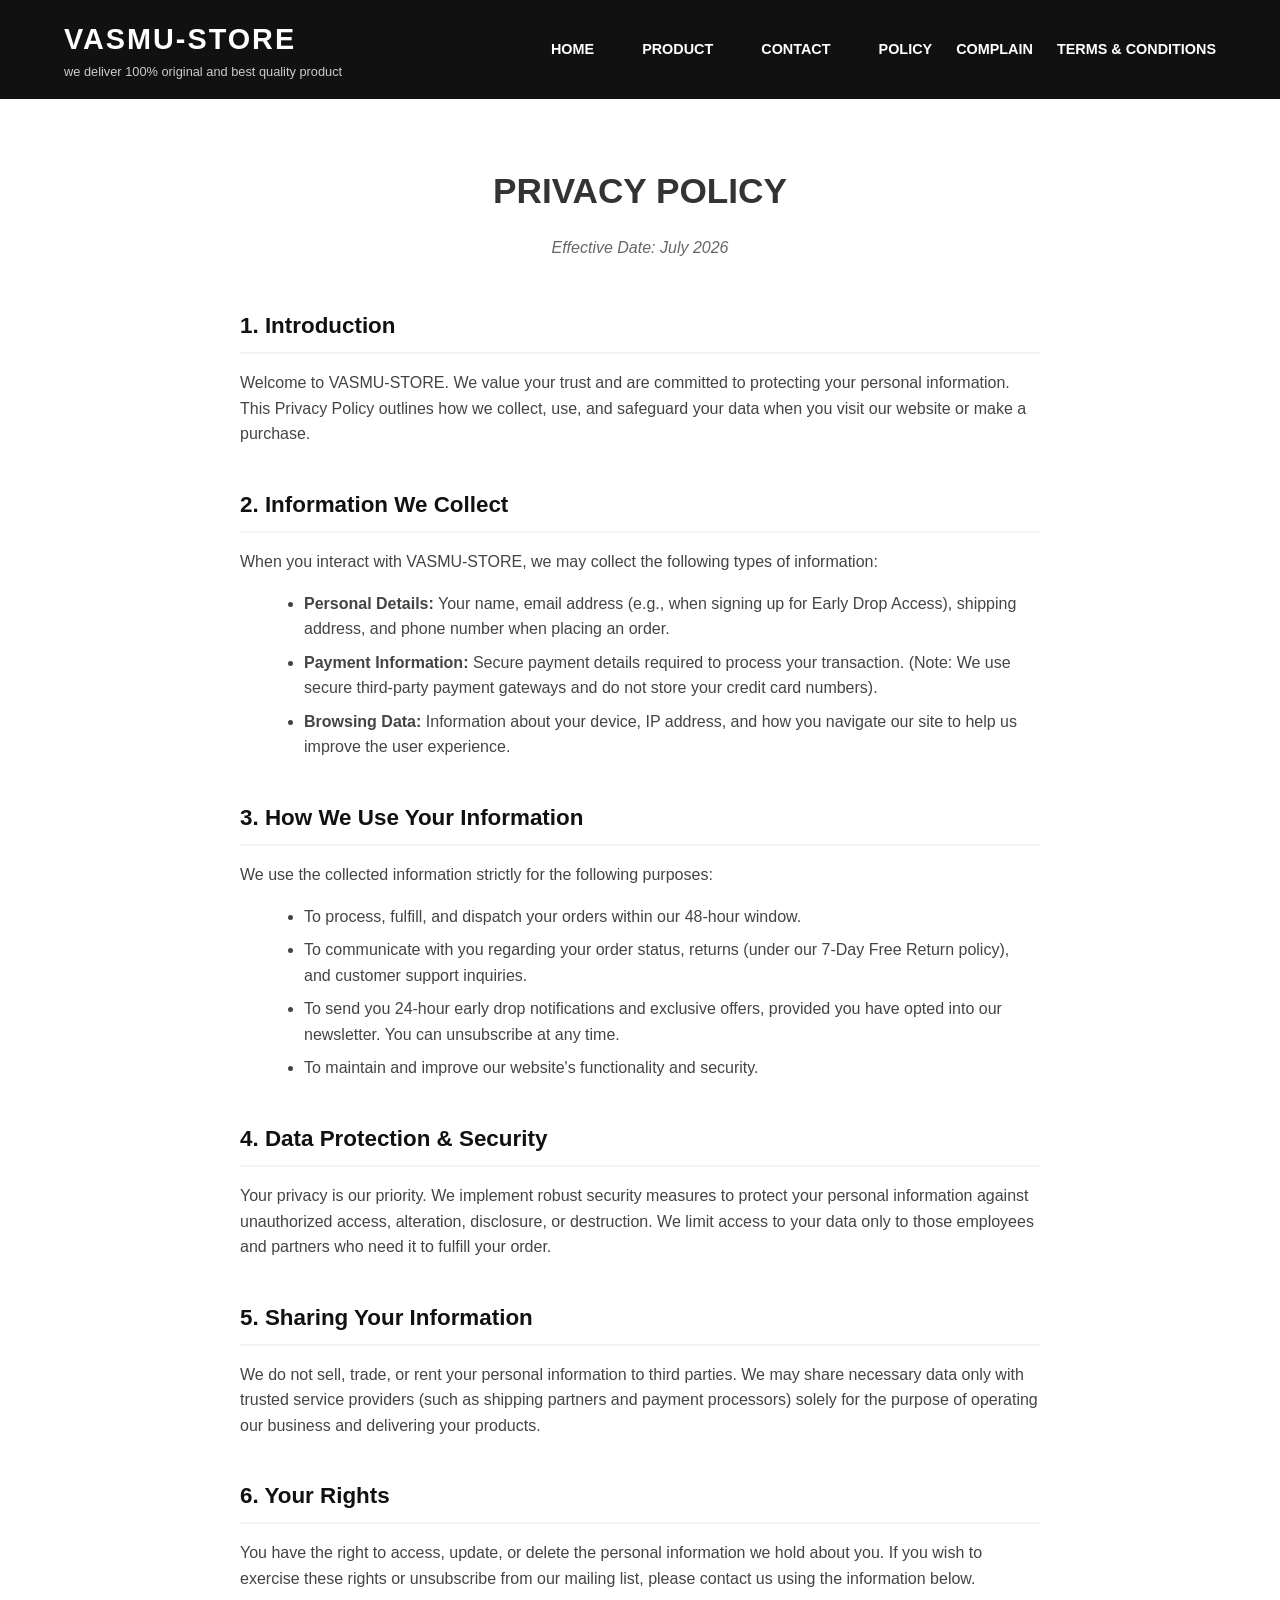
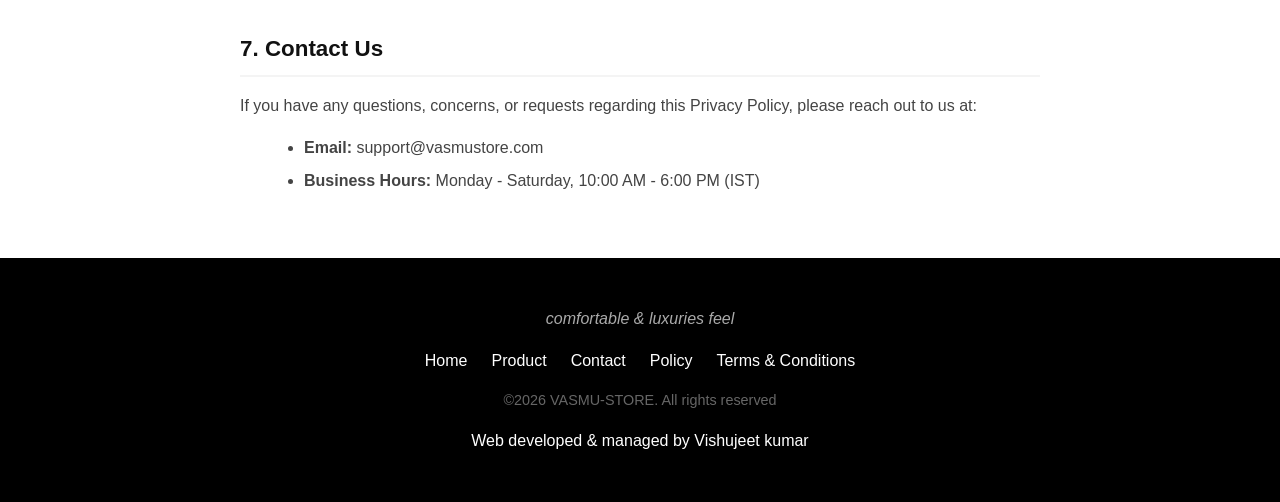
<file: policy.html>
<!DOCTYPE html>
<html lang="en">

<head>
    <meta charset="UTF-8">
    <meta name="viewport" content="width=device-width, initial-scale=1.0">
    <title>Privacy Policy | VASMU-STORE</title>
        <link rel="icon" href="image/icon.png" type="image/png">
    <style>
        /* General Styles - Matching the main page */
        :root {
            --primary-color: #111;
            --secondary-color: #f4f4f4;
            --accent-color: #e74c3c;
            --text-color: #333;
            --font-family: 'Segoe UI', Tahoma, Geneva, Verdana, sans-serif;
        }

        body {
            margin: 0;
            padding: 0;
            font-family: var(--font-family);
            color: var(--text-color);
            background-color: #fff;
            line-height: 1.6;
        }

        a {
            text-decoration: none;
            color: inherit;
        }

        /* Header & Navigation */
        header {
            background-color: var(--primary-color);
            color: #fff;
            padding: 1rem 5%;
            display: flex;
            justify-content: space-between;
            align-items: center;
            flex-wrap: wrap;
        }

        .logo-container h1 {
            margin: 0;
            font-size: 1.8rem;
            letter-spacing: 2px;
        }

        .logo-container p {
            margin: 0;
            font-size: 0.8rem;
            color: #ccc;
        }

        nav ul {
            list-style: none;
            padding: 0;
            display: flex;
            gap: 1.5rem;
            text-transform: uppercase;
            font-size: 0.9rem;
            font-weight: bold;
        }

        nav a:hover {
            color: var(--accent-color);
        }

        /* Policy Content Area */
        .policy-container {
            max-width: 800px;
            margin: 4rem auto;
            padding: 0 5%;
        }

        .policy-container h2 {
            font-size: 2.2rem;
            margin-bottom: 0.5rem;
            text-transform: uppercase;
            text-align: center;
        }

        .last-updated {
            text-align: center;
            color: #666;
            margin-bottom: 3rem;
            font-style: italic;
        }

        .policy-section {
            margin-bottom: 2.5rem;
        }

        .policy-section h3 {
            color: var(--primary-color);
            font-size: 1.4rem;
            border-bottom: 2px solid var(--secondary-color);
            padding-bottom: 0.5rem;
            margin-bottom: 1rem;
        }

        .policy-section p {
            margin-bottom: 1rem;
            color: #444;
        }

        .policy-section ul {
            margin-left: 1.5rem;
            color: #444;
        }

        .policy-section li {
            margin-bottom: 0.5rem;
        }

        /* Footer */
        footer {
            background-color: #000;
            color: #fff;
            padding: 2rem 5%;
            text-align: center;
            margin-top: 4rem;
        }

        .footer-tagline {
            font-style: italic;
            color: #aaa;
            margin-bottom: 1rem;
        }

        .footer-links {
            list-style: none;
            padding: 0;
            display: flex;
            justify-content: center;
            gap: 1.5rem;
            margin-bottom: 1rem;
            flex-wrap: wrap;
        }

        .footer-links a:hover {
            color: var(--accent-color);
        }

        .copyright {
            font-size: 0.9rem;
            color: #666;
        }
    </style>
</head>

<body>

    <!-- HEADER -->
    <header>
        <div class="logo-container">
            <h1>VASMU-STORE</h1>
            <p>we deliver 100% original and best quality product</p>
        </div>
        <nav>
            <ul>
                <li><a href="#home">Home</li>
                <li><a href="#product">product</li>
                <li><a href="contactUs.html">contact</li>
                <li><a href="policy.html"> Policy</a></li>
                <li><a href="complain.html">Complain</a></li>
                <li><a href="Terms&Conditions.html"> Terms & Conditions </a></li>
            </ul>
        </nav>
    </header>

    <!-- PRIVACY POLICY CONTENT -->
    <div class="policy-container">
        <h2>Privacy Policy</h2>
        <p class="last-updated">Effective Date: July 2026</p>

        <div class="policy-section">
            <h3>1. Introduction</h3>
            <p>Welcome to VASMU-STORE. We value your trust and are committed to protecting your personal information.
                This Privacy Policy outlines how we collect, use, and safeguard your data when you visit our website or
                make a purchase.</p>
        </div>

        <div class="policy-section">
            <h3>2. Information We Collect</h3>
            <p>When you interact with VASMU-STORE, we may collect the following types of information:</p>
            <ul>
                <li><strong>Personal Details:</strong> Your name, email address (e.g., when signing up for Early Drop
                    Access), shipping address, and phone number when placing an order.</li>
                <li><strong>Payment Information:</strong> Secure payment details required to process your transaction.
                    (Note: We use secure third-party payment gateways and do not store your credit card numbers).</li>
                <li><strong>Browsing Data:</strong> Information about your device, IP address, and how you navigate our
                    site to help us improve the user experience.</li>
            </ul>
        </div>

        <div class="policy-section">
            <h3>3. How We Use Your Information</h3>
            <p>We use the collected information strictly for the following purposes:</p>
            <ul>
                <li>To process, fulfill, and dispatch your orders within our 48-hour window.</li>
                <li>To communicate with you regarding your order status, returns (under our 7-Day Free Return policy),
                    and customer support inquiries.</li>
                <li>To send you 24-hour early drop notifications and exclusive offers, provided you have opted into our
                    newsletter. You can unsubscribe at any time.</li>
                <li>To maintain and improve our website's functionality and security.</li>
            </ul>
        </div>

        <div class="policy-section">
            <h3>4. Data Protection & Security</h3>
            <p>Your privacy is our priority. We implement robust security measures to protect your personal information
                against unauthorized access, alteration, disclosure, or destruction. We limit access to your data only
                to those employees and partners who need it to fulfill your order.</p>
        </div>

        <div class="policy-section">
            <h3>5. Sharing Your Information</h3>
            <p>We do not sell, trade, or rent your personal information to third parties. We may share necessary data
                only with trusted service providers (such as shipping partners and payment processors) solely for the
                purpose of operating our business and delivering your products.</p>
        </div>

        <div class="policy-section">
            <h3>6. Your Rights</h3>
            <p>You have the right to access, update, or delete the personal information we hold about you. If you wish
                to exercise these rights or unsubscribe from our mailing list, please contact us using the information
                below.</p>
        </div>

        <div class="policy-section">
            <h3>7. Contact Us</h3>
            <p>If you have any questions, concerns, or requests regarding this Privacy Policy, please reach out to us
                at:</p>
            <ul>
                <li><strong>Email:</strong> support@vasmustore.com</li>
                <li><strong>Business Hours:</strong> Monday - Saturday, 10:00 AM - 6:00 PM (IST)</li>
            </ul>
        </div>
    </div>

    <!-- FOOTER -->
    <footer>
        <p class="footer-tagline">comfortable & luxuries feel</p>
        <ul class="footer-links">
            <li><a href="index.html">Home</a></li>
            <li><a href="index.html#new-products">Product</a></li>
            <li><a href="contactUs.html">Contact</a></li>
            <li><a href="policy.html">Policy</a></li>
            <li><a href="Terms&Conditions.html">Terms & Conditions</a></li>
        </ul>
        <p class="copyright">©2026 VASMU-STORE. All rights reserved</p>
        <p>Web developed & managed by <a href="https://vishujeetkumar.free.nf">Vishujeet kumar</a></p>

    </footer>

</body>

</html>
</file>
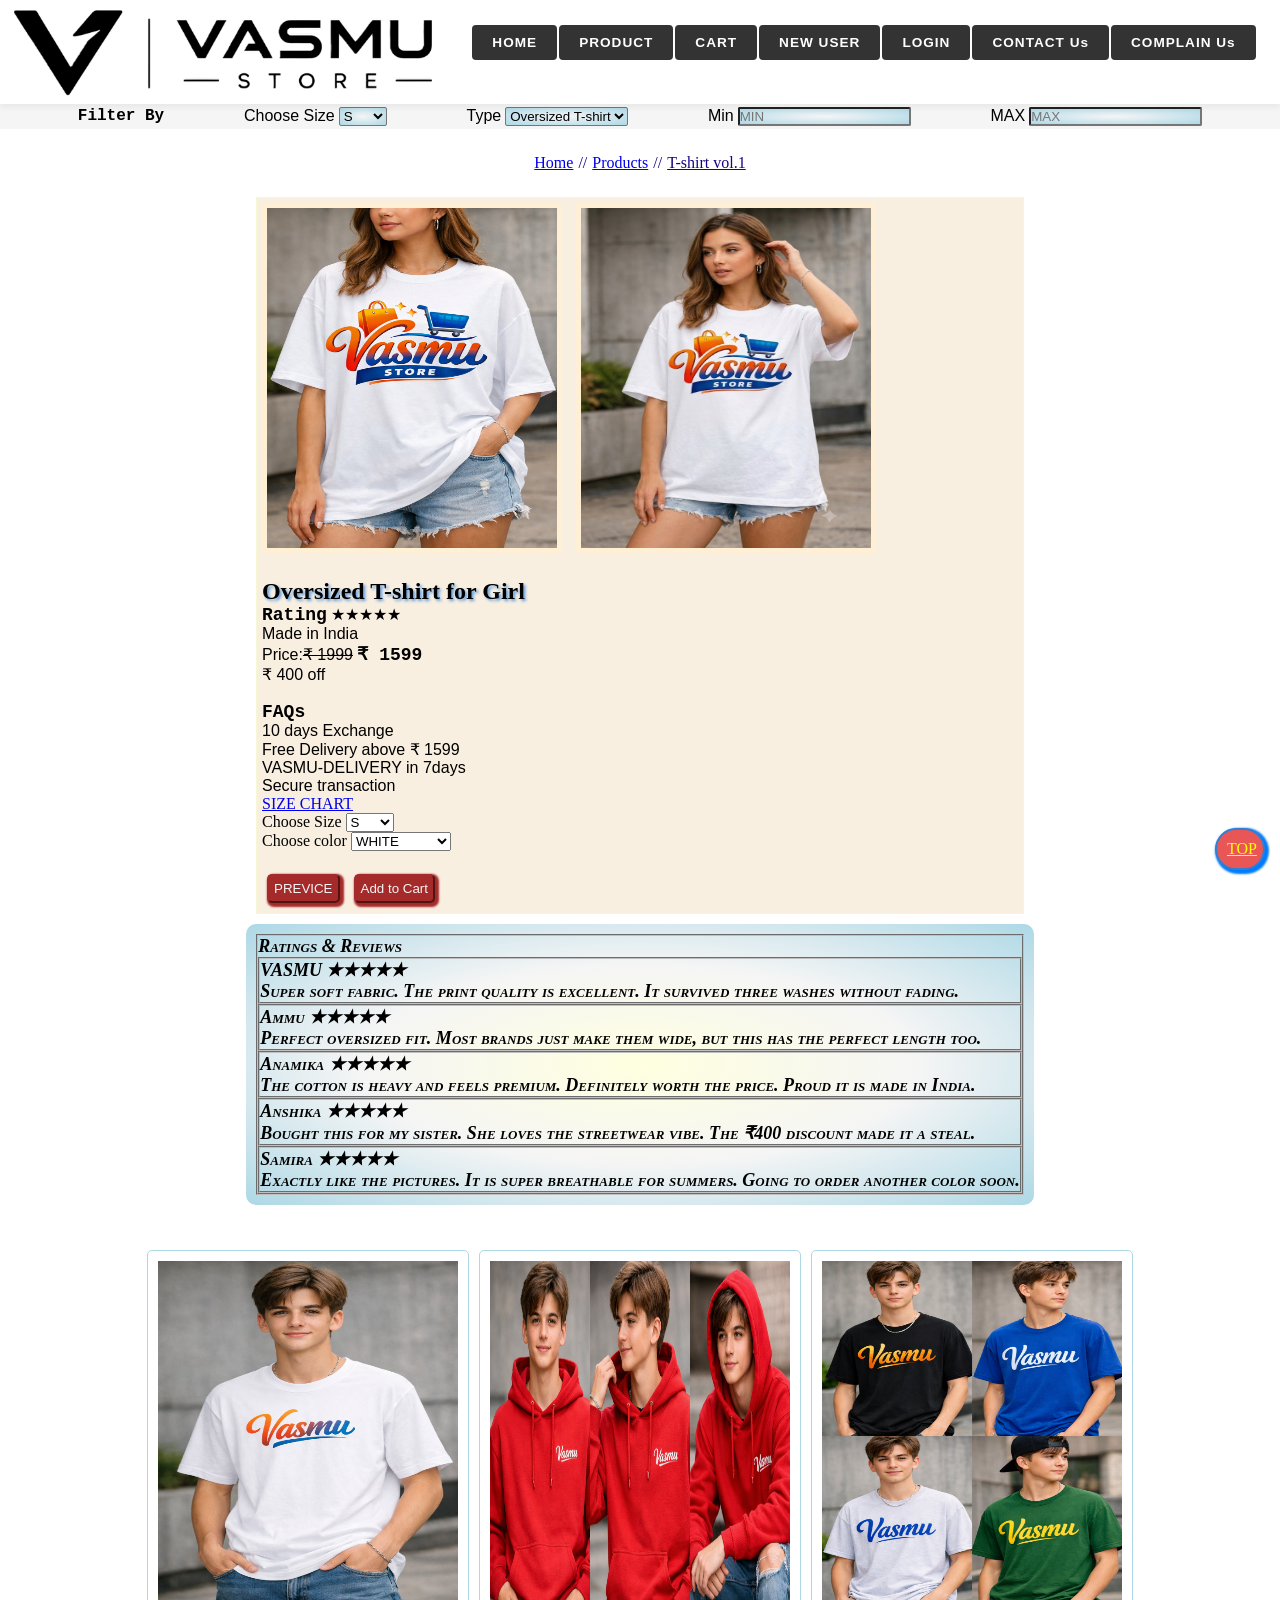
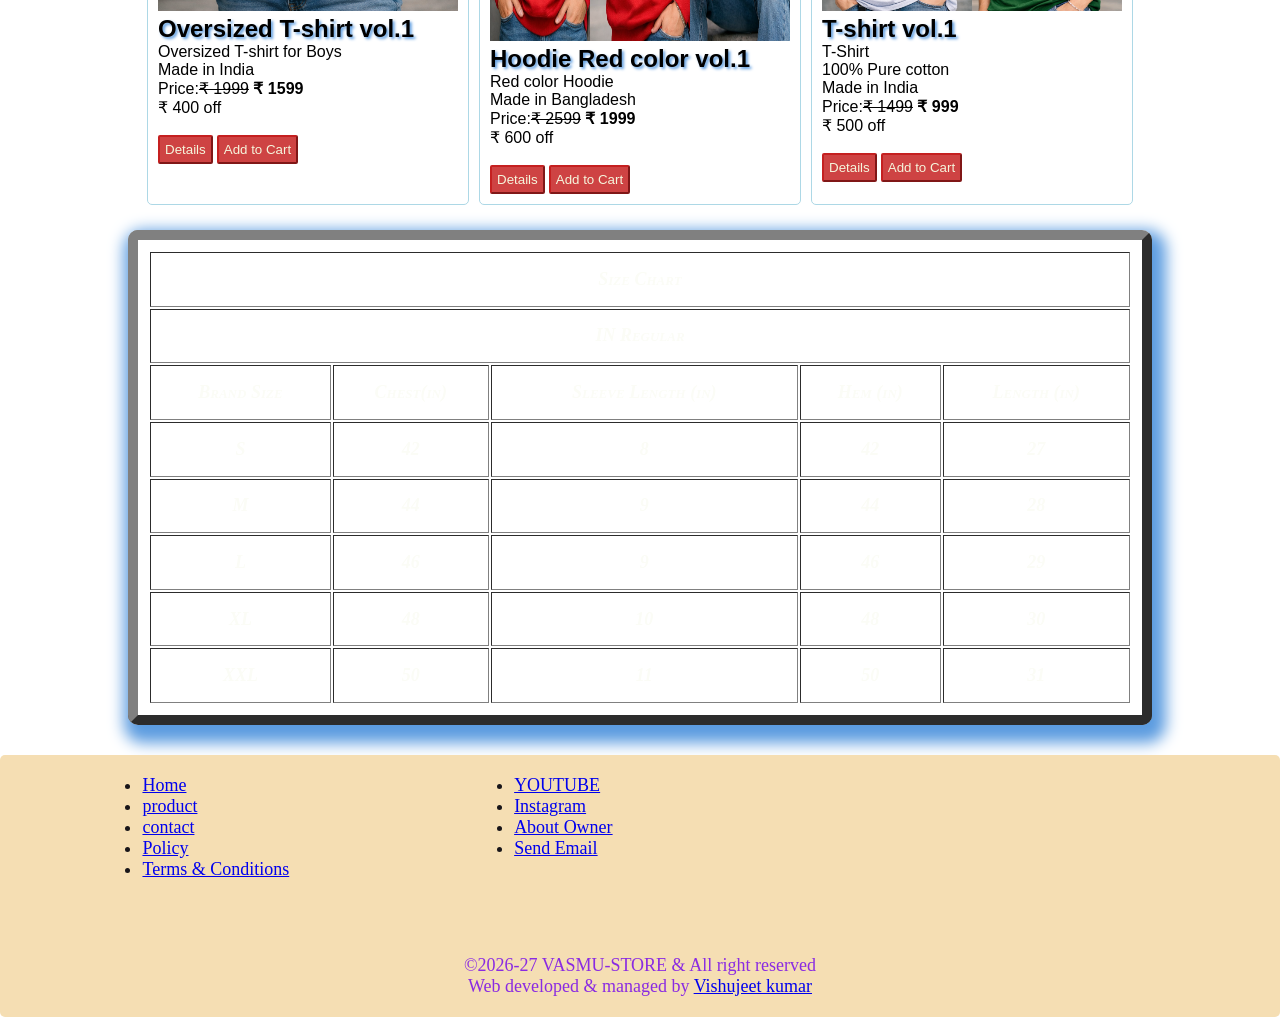
<file: product.html>
<!DOCTYPE html>
<html lang="en">

<head>
    <meta charset="UTF-8">
    <meta name="viewport" content="width=device-width, initial-scale=1.0">
    <title>VASMU-STORE </title>
    <link rel="icon" href="image/icon.png" type="image/png">
    <link rel="stylesheet" href="index.css">

</head>

<body>

    <!--------Header---------->
    <header id="topbutton">
        <div>
            <a href="index.html"><img src="image/logo.png"
                    style="width: 100xp; height: 100px; background-color: rgb(201, 203, 195);"></a>
        </div>
        <div>
            <!----navigation---->
            <nav>
                <button><a href="index.html">HOME</a></button>
                <button><a href="index.html#product">PRODUCT</a></button>
                <button><a href="cart.html">CART</a></button>
                <button><a href="create-account.html">NEW USER</a></button>
                <button><a href="login.html">LOGIN</a></button>
                <button><a href="contactUs.html">CONTACT Us</a></button>
                <button><a href="complain.html">COMPLAIN Us</a></button>
            </nav>

        </div>

    </header>

    <a href="#topbutton" id="Top">TOP</a>

    <!----------main--------------->

    <main>
        <!---------filter----------->
        <div id="filter">
            <h3>Filter By</h3>
            <!------size--------->
            <div>
                <label for="Size">Choose Size</label>
                <select name="Size" id="Size">
                    <option value="S">S</option>
                    <option value="M">M</option>
                    <option value="L">L</option>
                    <option value="XL">XL</option>
                    <option value="XXL">XXL</option>
                </select>
            </div>

            <!--------Type--------->
            <div>
                <label for="type">Type</label>
                <select name="type" id="type">
                    <option value="Oversized T-shirt">Oversized T-shirt</option>
                    <option value="T-shirt">T-shirt</option>
                    <option value="SHIRT">SHIRT</option>
                    <option value="JEANS">JEANS</option>
                    <option value="KURTI">KURTI</option>
                </select>
            </div>
            <!-------PRICE------>
            <div>
                <label for="min">Min</label>
                <input type="number" id="min" placeholder="MIN">
            </div>
            <div>
                <label for="max">MAX</label>
                <input type="number" id="max" placeholder="MAX">
            </div>
        </div>
        </div>
        <div>
            <nav id="np">
                <a href="index.html">Home</a>
                //
                <a href="product.html">Products</a>
                // <p>T-shirt vol.1</p>

            </nav>
            <main>
                <!--------Main---product--------->
                <div id="mainp">
                    <div>
                        <img src="image/Oversized T-shirt for Girl.png" style="width: 300px; height: 350px;"
                            alt="Oversized T-shirt for Girl">

                        <img src="image/oversizedgirl.png" style="width: 300px; height: 350px;"
                            alt="Oversized T-shirt for Girl">
                    </div>
                    <div id="mainpabout">
                        <h3>Oversized T-shirt for Girl</h3>
                        <p><strong>Rating</strong> &#9733&#9733&#9733&#9733&#9733</p>
                        <p>Made in India</p>
                        <p>Price:<del>&#8377 1999</del> <strong>&#8377 1599</strong> </p>
                        <p id="off">&#8377 400 off</p>
                        <br>


                        <!---------oder related ------------>
                        <strong>FAQs</strong>
                        <div>
                            <P>
                                10 days Exchange
                            </P>
                            <P>
                                Free Delivery above &#8377 1599
                            </P>
                            <p>
                                VASMU-DELIVERY in 7days
                            </p>
                            <P>
                                Secure transaction
                            </P>
                            <a href="#sizechart">SIZE CHART</a>
                        </div>
                        <!-----size--------->
                        <label for="Size">Choose Size</label>
                        <select name="Size" id="Size">
                            <option value="S">S</option>
                            <option value="M">M</option>
                            <option value="L">L</option>
                            <option value="XL">XL</option>
                            <option value="XXL">XXL</option>
                        </select>
                        <br>
                        <!----color--------->
                        <label for="color">Choose color</label>
                        <select name="color" id="color">
                            <option value="white">WHITE</option>
                            <option value="black">BLACK</option>
                            <option value="Red">RED</option>
                            <option value="Yellow">YELLOW</option>
                            <option value="light blue">LIGHT BLUE</option>
                        </select>
                        <BR><br>
                        <a href="index.html"><button>PREVICE</button></a>
                        <button>Add to Cart</button>
                    </div>

                </div>



                <!---------Ratings------------->
                <div id="rating">
                    <fieldset>
                        <strong>Ratings & Reviews</strong>
                        <fieldset>
                            <div>

                                <strong>VASMU</strong>
                                <span>★★★★★</span>
                                <p>Super soft fabric. The print quality is excellent. It survived three washes
                                    without
                                    fading.</p>
                            </div>
                        </fieldset>
                        <fieldset>
                            <div>
                                <strong>Ammu</strong>
                                <span>★★★★★</span>
                                <p>Perfect oversized fit. Most brands just make them wide, but this has the perfect
                                    length
                                    too.</p>
                            </div>
                        </fieldset>
                        <fieldset>
                            <div>
                                <strong>Anamika</strong>
                                <span>★★★★★</span>
                                <p>The cotton is heavy and feels premium. Definitely worth the price. Proud it is
                                    made
                                    in
                                    India.</p>
                            </div>
                        </fieldset>
                        <fieldset>
                            <div>
                                <strong>Anshika</strong>
                                <span>★★★★★</span>
                                <p>Bought this for my sister. She loves the streetwear vibe. The ₹400 discount made
                                    it a
                                    steal.</p>
                            </div>
                        </fieldset>
                        <fieldset>


                            <div>
                                <strong>Samira</strong>
                                <span>★★★★★</span>
                                <p>Exactly like the pictures. It is super breathable for summers. Going to order
                                    another
                                    color soon.
                                </p>

                            </div>


                        </fieldset>
                </div>

        </div>
        </div>
        <!-------other ------------->
        <!------product2--------->
        <div id="product">
            <article>
                <figure>
                    <img src=" image/Oversized T-shirt Boys.png" style="width: 300px; height: 350px;"
                        alt="Oversized T-shirt for Boy">
                    <figcaption> Oversized T-shirt vol.1 </figcaption>
                    <p>Oversized T-shirt for Boys</p>
                    <p>Made in India</p>
                    <p>Price:<del>&#8377 1999</del> <strong>&#8377 1599</strong> </p>
                    <p>&#8377 400 off</p>
                    <br>
                    <a href="product2.html"><button> Details</button></a>
                    <button>Add to Cart</button>
                </figure>
                </figure>
            </article>

            <!------product3--------->
            <article>
                <figure>
                    <img src="image/Red color hoodie.png" style="width: 300px; height: 380px;" alt="Red color Hoodie">
                    <figcaption> Hoodie Red color vol.1 </figcaption>
                    <p>Red color Hoodie </p>
                    <p>Made in Bangladesh</p>
                    <p>Price:<del>&#8377 2599</del> <strong>&#8377 1999</strong> </p>
                    <p>&#8377 600 off</p>
                    <br>
                    <a href="product3.html"><button>Details</button></a>
                    <button>Add to Cart</button>
                </figure>
            </article>

            <!------product4--------->
            <article>
                <figure>
                    <img src="image/T-shirt.png" style="width: 300px; height: 350px;"
                        alt="T-shirt for bouys in multi colors">
                    <figcaption> T-shirt vol.1 </figcaption>
                    <p>T-Shirt</p>
                    <p>100% Pure cotton</p>
                    <p>Made in India</p>

                    <p>Price:<del>&#8377 1499</del> <strong>&#8377 999</strong> </p>
                    <p>&#8377 500 off</p>
                    <br>
                    <a href="product4.html"><button>Details</button></a>
                    <button>Add to Cart</button>
                </figure>
            </article>
        </div>


    </main>
    <!---------size-chart---------------->

    <div id="sizechart">
        <table BORDER="10" BORDER-COLLAPSE="collapse"
            style="background-image: url(https://tse3.mm.bing.net/th/id/OIP.5hTvWXhoYrzHf0gMi1YyzAHaKW?r=0&rs=1&pid=ImgDetMain&o=7&rm=3); background-repeat: no-repeat; background-size: cover;">

            <Td colspan="5" style="text-align: center;font-weight: bolder;">Size Chart</Td>
            </tr>
            <tr>
                <td colspan="5" style="text-align: center;font-weight: bold;">IN Regular</td>
            </tr>
            <tr>
                <td>Brand Size</td>
                <td>Chest(in)</td>
                <td>Sleeve Length (in)</td>
                <td>Hem (in)</td>
                <td>Length (in)</td>
            </tr>
            <tr>
                <td>S</td>
                <td>42</td>
                <td>8</td>
                <td>42</td>
                <td>27</td>

            </tr>
            <tr>
                <td>M</td>
                <td>44</td>
                <td>9</td>
                <td>44</td>
                <td>28</td>
            </tr>
            <tr>
                <td>L</td>
                <td>46</td>
                <td>9</td>
                <td>46</td>
                <td>29</td>
            </tr>
            <tr>
                <td>XL</td>
                <td>48</td>
                <td>10</td>
                <td>48</td>
                <td>30</td>
            </tr>
            <tr>
                <td>XXL</td>
                <td>50</td>
                <td>11</td>
                <td>50</td>
                <td>31</td>
            </tr>
        </table>
        </fieldset>
    </div>
    <!-------Footer--------->
    <footer>

        <!--------Contact---------->
        <div id="nav1">
            <ul>
                <li><a href="#home">Home</a></li>
                <li><a href="#product">product</a></li>
                <li><a href="contactUs.html">contact</a></li>
                <li><a href="policy.html"> Policy</a></li>
                <li><a href="Terms&Conditions.html"> Terms & Conditions </a></li>
            </ul>
            <ul>
                <li><a href="https://www.youtube.com/@vishutube">YOUTUBE</a></li>
                <li><a href="https://www.instagram.com/vishujeet_patel">Instagram</a></li>
                <li><a href="https://vishujeetkumar.free.nf">About Owner</a></li>
                <li><a href="mailto:vishujeetkumar@proton.me">Send Email</a></li>
            </ul>
            <iframe
                src="https://www.google.com/maps/embed?pb=!1m14!1m12!1m3!1d214.85178057885264!2d85.27866965842811!3d25.31454397781907!2m3!1f0!2f0!3f0!3m2!1i1024!2i768!4f13.1!5e1!3m2!1sen!2sin!4v1784896664676!5m2!1sen!2sin"
                width="300" height="180" style="border:0;" allowfullscreen="" loading="lazy"
                referrerpolicy="strict-origin-when-cross-origin">Address:- Nalanda,Bihar</iframe>

        </div>
        <div id="copyright">
            <p>&copy;2026-27 VASMU-STORE & All right reserved</p>
            <p>Web developed & managed by <a href="https://vishujeetkumar.free.nf">Vishujeet kumar</a></p>
        </div>
    </footer>


</body>

</html>
</file>
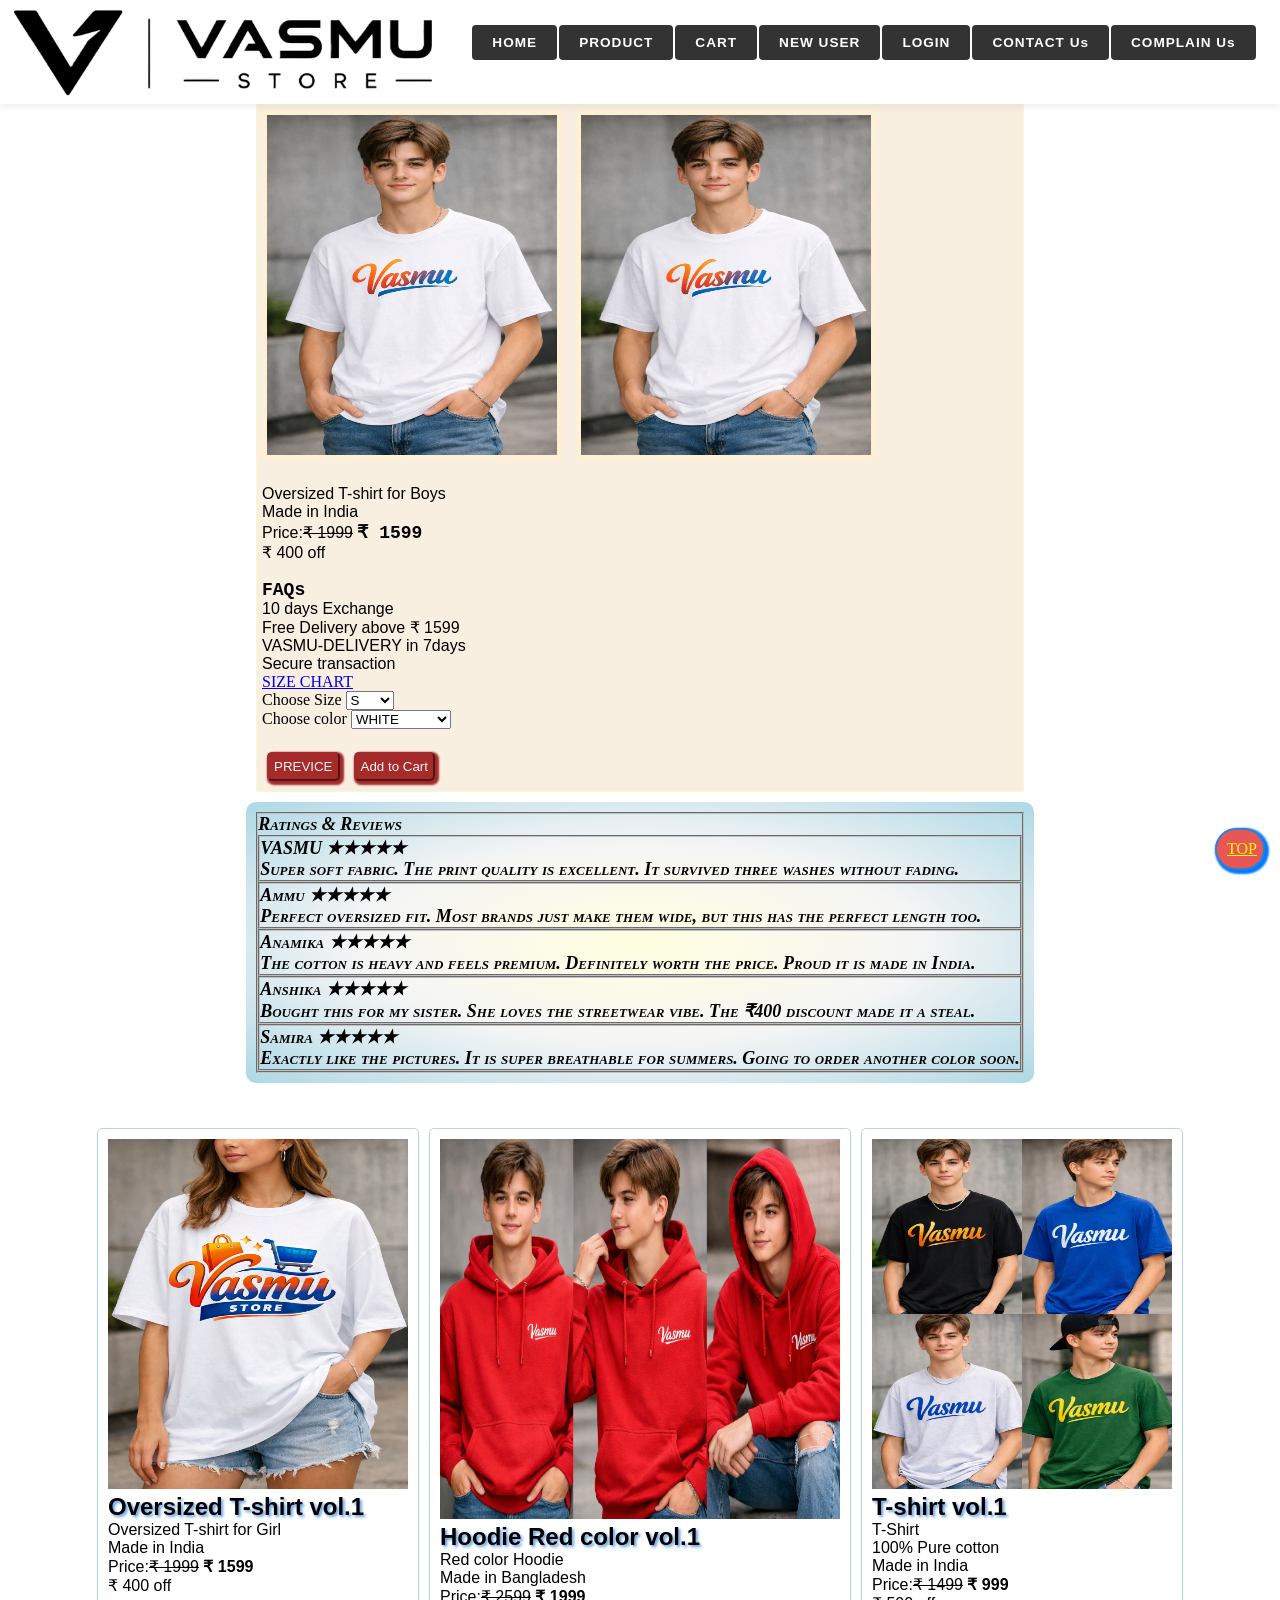
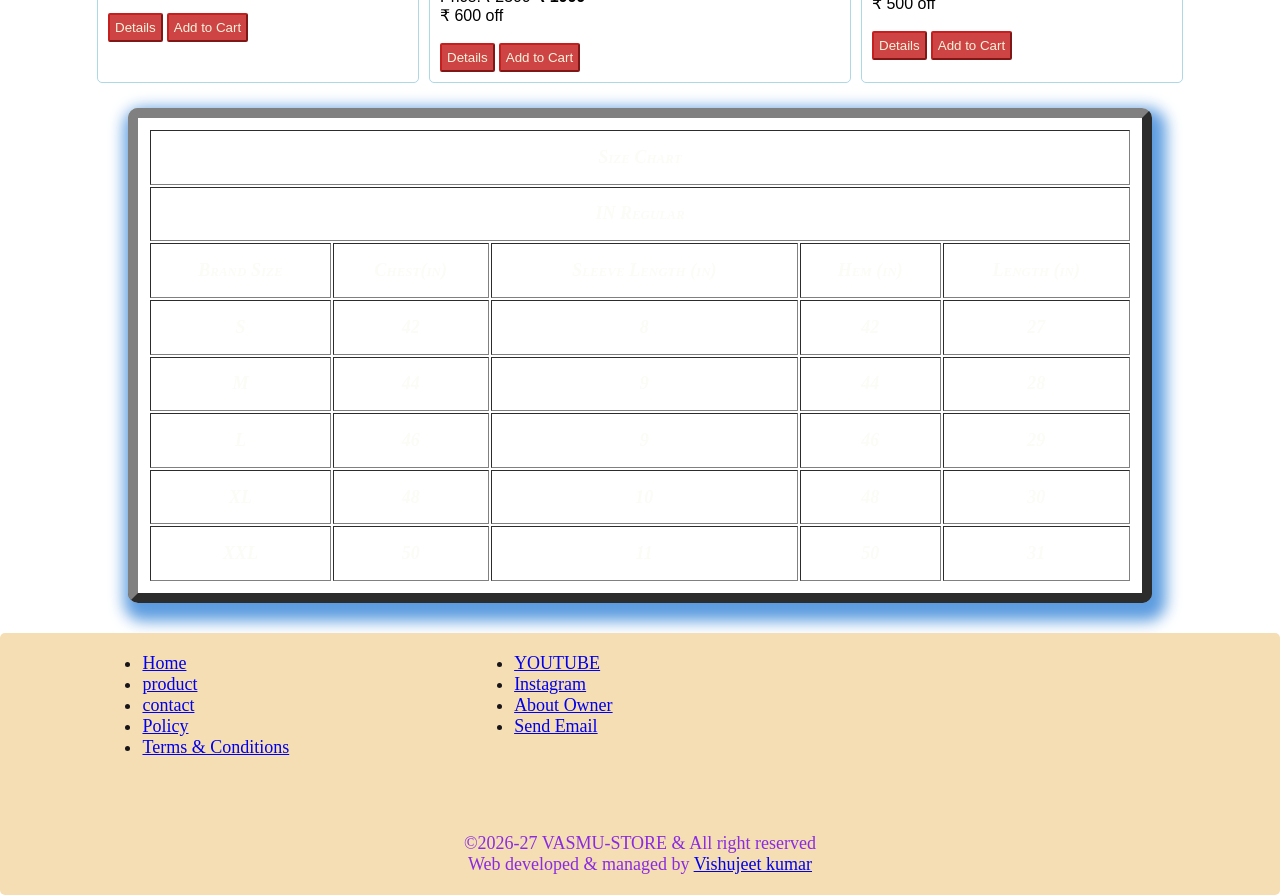
<file: product2.html>
<!DOCTYPE html>
<html lang="en">

<head>
    <meta charset="UTF-8">
    <meta name="viewport" content="width=device-width, initial-scale=1.0">
    <title>VASMU-STORE </title>
    <link rel="icon" href="image/icon.png" type="image/png">
    <link rel="stylesheet" href="index.css">

</head>

<body>

    <!--------Header---------->
    <header id="topbutton">
        <div>
            <a href="index.html"><img src="image/logo.png"
                    style="width: 100xp; height: 100px; background-color: rgb(201, 203, 195);"></a>
        </div>
        <div>
            <!----navigation---->
            <nav>
                <button><a href="index.html">HOME</a></button>
                <button><a href="index.html#product">PRODUCT</a></button>
                <button><a href="cart.html">CART</a></button>
                <button><a href="create-account.html">NEW USER</a></button>
                <button><a href="login.html">LOGIN</a></button>
                <button><a href="contactUs.html">CONTACT Us</a></button>
                <button><a href="complain.html">COMPLAIN Us</a></button>
            </nav>

        </div>

    </header>

    <a href="#topbutton" id="Top">TOP</a>

    <!----------main--------------->

    <main>
        <div id="mainp">
            <div>
                <img src="image/Oversized T-shirt Boys.png" style="width: 300px; height: 350px;"
                    alt="Oversized T-shirt for Boy">
                <img src="image/Oversized T-shirt Boys.png" style="width: 300px; height: 350px;"
                    alt="Oversized T-shirt for Boy">
            </div>
            <div id="mainpabout">
                <p>Oversized T-shirt for Boys</p>
                <p>Made in India</p>
                <p>Price:<del>&#8377 1999</del> <strong>&#8377 1599</strong> </p>
                <p id="off">&#8377 400 off</p>
                <br>
                <!---------oder related ------------>
                <strong>FAQs</strong>
                <div>
                    <P>
                        10 days Exchange
                    </P>
                    <P>
                        Free Delivery above &#8377 1599
                    </P>
                    <p>
                        VASMU-DELIVERY in 7days
                    </p>
                    <P>
                        Secure transaction
                    </P>
                    <a href="#sizechart">SIZE CHART</a>
                </div>
                <!-----size--------->
                <label for="Size">Choose Size</label>
                <select name="Size" id="Size">
                    <option value="S">S</option>
                    <option value="M">M</option>
                    <option value="L">L</option>
                    <option value="XL">XL</option>
                    <option value="XXL">XXL</option>
                </select>
                <br>
                <!----color--------->
                <label for="color">Choose color</label>
                <select name="color" id="color">
                    <option value="white">WHITE</option>
                    <option value="black">BLACK</option>
                    <option value="Red">RED</option>
                    <option value="Yellow">YELLOW</option>
                    <option value="light blue">LIGHT BLUE</option>
                </select>
                <BR><br>
                <a href="index.html"><button>PREVICE</button></a>
                <button>Add to Cart</button>
            </div>

        </div>
        <!---------Ratings------------->
        <div id="rating">
            <fieldset>
                <strong>Ratings & Reviews</strong>
                <fieldset>
                    <div>

                        <strong>VASMU</strong>
                        <span>★★★★★</span>
                        <p>Super soft fabric. The print quality is excellent. It survived three washes
                            without
                            fading.</p>
                    </div>
                </fieldset>
                <fieldset>
                    <div>
                        <strong>Ammu</strong>
                        <span>★★★★★</span>
                        <p>Perfect oversized fit. Most brands just make them wide, but this has the perfect
                            length
                            too.</p>
                    </div>
                </fieldset>
                <fieldset>
                    <div>
                        <strong>Anamika</strong>
                        <span>★★★★★</span>
                        <p>The cotton is heavy and feels premium. Definitely worth the price. Proud it is
                            made
                            in
                            India.</p>
                    </div>
                </fieldset>
                <fieldset>
                    <div>
                        <strong>Anshika</strong>
                        <span>★★★★★</span>
                        <p>Bought this for my sister. She loves the streetwear vibe. The ₹400 discount made
                            it a
                            steal.</p>
                    </div>
                </fieldset>
                <fieldset>


                    <div>
                        <strong>Samira</strong>
                        <span>★★★★★</span>
                        <p>Exactly like the pictures. It is super breathable for summers. Going to order
                            another
                            color soon.
                        </p>

                    </div>


                </fieldset>
        </div>

        </div>

        <!--------------other product------------->
        <!------product1--------->
        <div id="product">
            <article>
                <figure>
                    <img src="image/Oversized T-shirt for Girl.png" style="width: 300px; height: 350px;"
                        alt="Oversized T-shirt for Girl">
                    <figcaption> Oversized T-shirt vol.1 </figcaption>
                    <p>Oversized T-shirt for Girl</p>
                    <p>Made in India</p>
                    <p>Price:<del>&#8377 1999</del> <strong>&#8377 1599</strong> </p>
                    <p>&#8377 400 off</p>
                    <br>
                    <a href="product.html"><button>Details</button></a>
                    <button>Add to Cart</button>
                </figure>
            </article>



            <!------product3--------->
            <article>
                <figure>
                    <img src="image/Red color hoodie.png" style="width: 400px; height: 380px;" alt="Red color Hoodie">
                    <figcaption> Hoodie Red color vol.1 </figcaption>
                    <p>Red color Hoodie </p>
                    <p>Made in Bangladesh</p>
                    <p>Price:<del>&#8377 2599</del> <strong>&#8377 1999</strong> </p>
                    <p>&#8377 600 off</p>
                    <br>
                    <a href="product3.html"><button> Details</button></a>
                    <button>Add to Cart</button>
                </figure>
            </article>

            <!------product4--------->
            <article>
                <figure>
                    <img src="image/T-shirt.png" style="width: 300px; height: 350px;"
                        alt="T-shirt for bouys in multi colors">
                    <figcaption> T-shirt vol.1 </figcaption>
                    <p>T-Shirt</p>
                    <p>100% Pure cotton</p>
                    <p>Made in India</p>

                    <p>Price:<del>&#8377 1499</del> <strong>&#8377 999</strong> </p>
                    <p>&#8377 500 off</p>
                    <br>
                    <a href="product4.html"><button> Details</button></a>
                    <button>Add to Cart</button>
                </figure>
            </article>
        </div>

        <!---------size-chart---------------->

        <div id="sizechart">
            <table BORDER="10" BORDER-COLLAPSE="collapse"
                style="background-image: url(https://tse3.mm.bing.net/th/id/OIP.5hTvWXhoYrzHf0gMi1YyzAHaKW?r=0&rs=1&pid=ImgDetMain&o=7&rm=3); background-repeat: no-repeat; background-size: cover;">

                <Td colspan="5" style="text-align: center;font-weight: bolder;">Size Chart</Td>
                </tr>
                <tr>
                    <td colspan="5" style="text-align: center;font-weight: bold;">IN Regular</td>
                </tr>
                <tr>
                    <td>Brand Size</td>
                    <td>Chest(in)</td>
                    <td>Sleeve Length (in)</td>
                    <td>Hem (in)</td>
                    <td>Length (in)</td>
                </tr>
                <tr>
                    <td>S</td>
                    <td>42</td>
                    <td>8</td>
                    <td>42</td>
                    <td>27</td>

                </tr>
                <tr>
                    <td>M</td>
                    <td>44</td>
                    <td>9</td>
                    <td>44</td>
                    <td>28</td>
                </tr>
                <tr>
                    <td>L</td>
                    <td>46</td>
                    <td>9</td>
                    <td>46</td>
                    <td>29</td>
                </tr>
                <tr>
                    <td>XL</td>
                    <td>48</td>
                    <td>10</td>
                    <td>48</td>
                    <td>30</td>
                </tr>
                <tr>
                    <td>XXL</td>
                    <td>50</td>
                    <td>11</td>
                    <td>50</td>
                    <td>31</td>
                </tr>
            </table>
            </fieldset>
        </div>
    </main>

    <!-------Footer--------->
    <footer>

        <!--------Contact---------->
        <div id="nav1">
            <ul>
                <li><a href="#home">Home</a></li>
                <li><a href="#product">product</a></li>
                <li><a href="contactUs.html">contact</a></li>
                <li><a href="policy.html"> Policy</a></li>
                <li><a href="Terms&Conditions.html"> Terms & Conditions </a></li>
            </ul>
            <ul>
                <li><a href="https://www.youtube.com/@vishutube">YOUTUBE</a></li>
                <li><a href="https://www.instagram.com/vishujeet_patel">Instagram</a></li>
                <li><a href="https://vishujeetkumar.free.nf">About Owner</a></li>
                <li><a href="mailto:vishujeetkumar@proton.me">Send Email</a></li>
            </ul>
            <iframe
                src="https://www.google.com/maps/embed?pb=!1m14!1m12!1m3!1d214.85178057885264!2d85.27866965842811!3d25.31454397781907!2m3!1f0!2f0!3f0!3m2!1i1024!2i768!4f13.1!5e1!3m2!1sen!2sin!4v1784896664676!5m2!1sen!2sin"
                width="300" height="180" style="border:0;" allowfullscreen="" loading="lazy"
                referrerpolicy="strict-origin-when-cross-origin">Address:- Nalanda,Bihar</iframe>

        </div>
        <div id="copyright">
            <p>&copy;2026-27 VASMU-STORE & All right reserved</p>
            <p>Web developed & managed by <a href="https://vishujeetkumar.free.nf">Vishujeet kumar</a></p>
        </div>
    </footer>

</body>

</html>
</file>
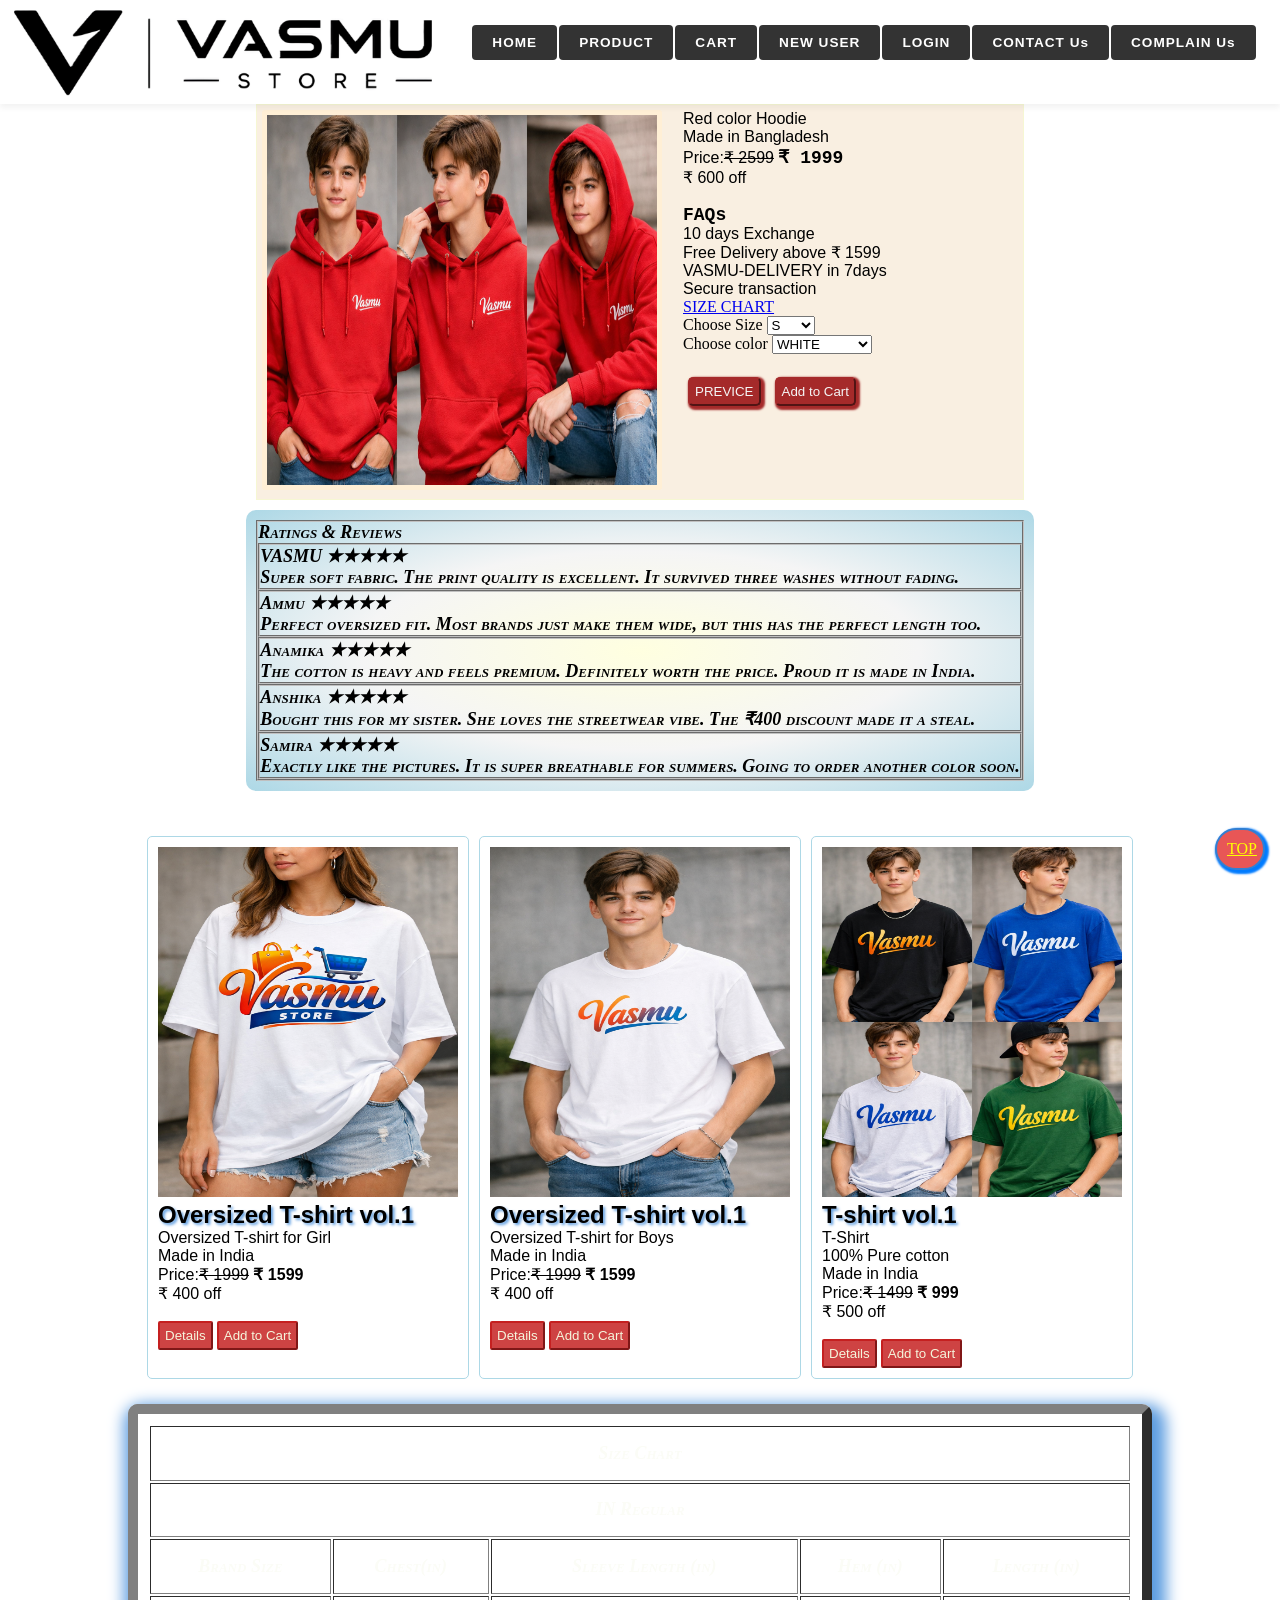
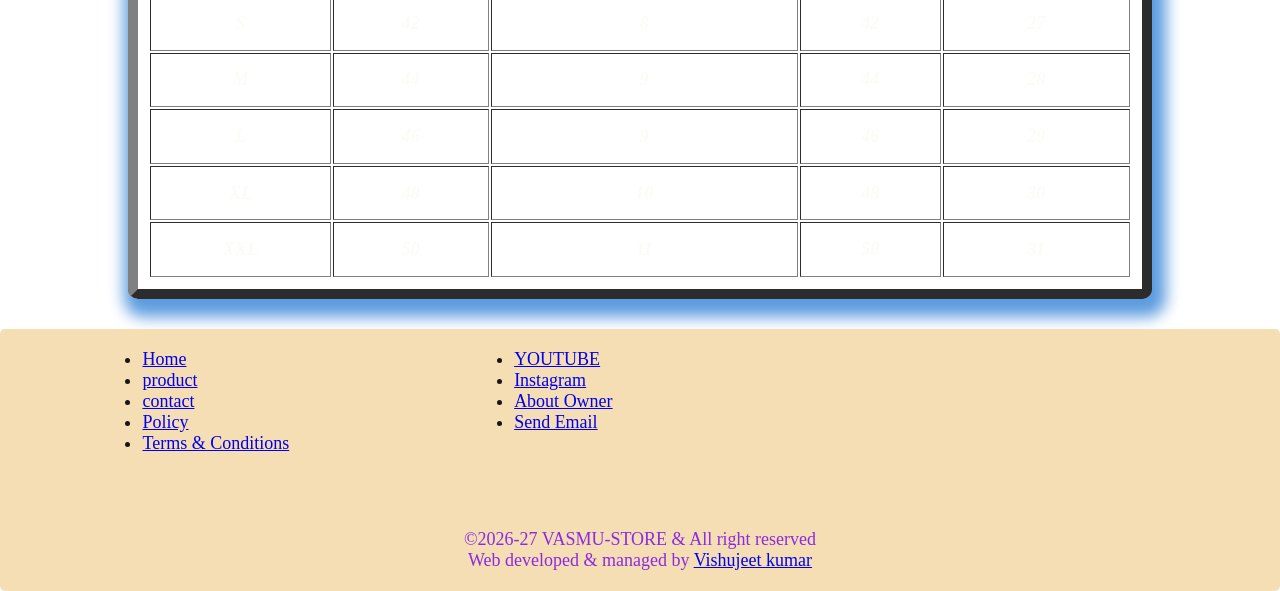
<file: product3.html>
<!DOCTYPE html>
<html lang="en">

<head>
    <meta charset="UTF-8">
    <meta name="viewport" content="width=device-width, initial-scale=1.0">
    <title>VASMU-STORE </title>
    <link rel="icon" href="image/icon.png" type="image/png">
    <link rel="stylesheet" href="index.css">

</head>

<body>

    <!--------Header---------->
    <header id="topbutton">
        <div>
            <a href="index.html"><img src="image/logo.png"
                    style="width: 100xp; height: 100px; background-color: rgb(201, 203, 195);"></a>
        </div>
        <div>
            <!----navigation---->
            <nav>
                <button><a href="index.html">HOME</a></button>
                <button><a href="index.html#product">PRODUCT</a></button>
                <button><a href="cart.html">CART</a></button>
                <button><a href="create-account.html">NEW USER</a></button>
                <button><a href="login.html">LOGIN</a></button>
                <button><a href="contactUs.html">CONTACT Us</a></button>
                <button><a href="complain.html">COMPLAIN Us</a></button>
            </nav>

        </div>

    </header>

    <a href="#topbutton" id="Top">TOP</a>


    <!----------main--------------->

    <main>
        <div id="mainp">
            <div>
                <img src="image/Red color hoodie.png" style="width: 400px; height: 380px;" alt="Red color Hoodie">
            </div>
            <div id="mainpabout">
            <p>Red color Hoodie </p>
            <p>Made in Bangladesh</p>
            <p>Price:<del>&#8377 2599</del> <strong>&#8377 1999</strong> </p>
            <p>&#8377 600 off</p>
            <br>
            <!---------oder related ------------>
            <strong>FAQs</strong>
            <div>
                <P>
                    10 days Exchange
                </P>
                <P>
                    Free Delivery above &#8377 1599
                </P>
                <p>
                    VASMU-DELIVERY in 7days
                </p>
                <P>
                    Secure transaction
                </P>
                <a href="#sizechart">SIZE CHART</a>
            </div>
            <!-----size--------->
            <label for="Size">Choose Size</label>
            <select name="Size" id="Size">
                <option value="S">S</option>
                <option value="M">M</option>
                <option value="L">L</option>
                <option value="XL">XL</option>
                <option value="XXL">XXL</option>
            </select>
            <br>
            <!----color--------->
            <label for="color">Choose color</label>
            <select name="color" id="color">
                <option value="white">WHITE</option>
                <option value="black">BLACK</option>
                <option value="Red">RED</option>
                <option value="Yellow">YELLOW</option>
                <option value="light blue">LIGHT BLUE</option>
            </select>
            <BR><br>
            <a href="index.html"><button>PREVICE</button></a>
            <button>Add to Cart</button>
        </div>

        </div>
        <!---------Ratings------------->
        <div id="rating">
            <fieldset>
                <strong>Ratings & Reviews</strong>
                <fieldset>
                    <div>

                        <strong>VASMU</strong>
                        <span>★★★★★</span>
                        <p>Super soft fabric. The print quality is excellent. It survived three washes
                            without
                            fading.</p>
                    </div>
                </fieldset>
                <fieldset>
                    <div>
                        <strong>Ammu</strong>
                        <span>★★★★★</span>
                        <p>Perfect oversized fit. Most brands just make them wide, but this has the perfect
                            length
                            too.</p>
                    </div>
                </fieldset>
                <fieldset>
                    <div>
                        <strong>Anamika</strong>
                        <span>★★★★★</span>
                        <p>The cotton is heavy and feels premium. Definitely worth the price. Proud it is
                            made
                            in
                            India.</p>
                    </div>
                </fieldset>
                <fieldset>
                    <div>
                        <strong>Anshika</strong>
                        <span>★★★★★</span>
                        <p>Bought this for my sister. She loves the streetwear vibe. The ₹400 discount made
                            it a
                            steal.</p>
                    </div>
                </fieldset>
                <fieldset>


                    <div>
                        <strong>Samira</strong>
                        <span>★★★★★</span>
                        <p>Exactly like the pictures. It is super breathable for summers. Going to order
                            another
                            color soon.
                        </p>

                    </div>


                </fieldset>
        </div>

        </div>

        <!------product1--------->
        <div id="product">
            <article>
                <figure>
                    <img src="image/Oversized T-shirt for Girl.png" style="width: 300px; height: 350px;"
                        alt="Oversized T-shirt for Girl">
                    <figcaption> Oversized T-shirt vol.1 </figcaption>
                    <p>Oversized T-shirt for Girl</p>
                    <p>Made in India</p>
                    <p>Price:<del>&#8377 1999</del> <strong>&#8377 1599</strong> </p>
                    <p>&#8377 400 off</p>
                    <br>
                    <a href="product.html"><button> Details</button></a>
                    <button>Add to Cart</button>
                </figure>
            </article>

            <!------product2--------->
            <article>
                <figure>
                    <img src="image/Oversized T-shirt Boys.png" style="width: 300px; height: 350px;"
                        alt="Oversized T-shirt for Boy">
                    <figcaption> Oversized T-shirt vol.1 </figcaption>
                    <p>Oversized T-shirt for Boys</p>
                    <p>Made in India</p>
                    <p>Price:<del>&#8377 1999</del> <strong>&#8377 1599</strong> </p>
                    <p>&#8377 400 off</p>
                    <br>
                    <a href="product2.html"><button> Details</button></a>
                    <button>Add to Cart</button>
                </figure>
            </article>

            <!------product4--------->
            <article>
                <figure>
                    <img src="image/T-shirt.png" style="width: 300px; height: 350px;"
                        alt="T-shirt for bouys in multi colors">
                    <figcaption> T-shirt vol.1 </figcaption>
                    <p>T-Shirt</p>
                    <p>100% Pure cotton</p>
                    <p>Made in India</p>

                    <p>Price:<del>&#8377 1499</del> <strong>&#8377 999</strong> </p>
                    <p>&#8377 500 off</p>
                    <br>
                    <a href="product4.html"><button> Details</button></a>
                    <button>Add to Cart</button>
                </figure>
            </article>

        </div>
        <!---------size-chart---------------->

        <div id="sizechart">
            <table BORDER="10" BORDER-COLLAPSE="collapse"
                style="background-image: url(https://tse3.mm.bing.net/th/id/OIP.5hTvWXhoYrzHf0gMi1YyzAHaKW?r=0&rs=1&pid=ImgDetMain&o=7&rm=3); background-repeat: no-repeat; background-size: cover;">

                <Td colspan="5" style="text-align: center;font-weight: bolder;">Size Chart</Td>
                </tr>
                <tr>
                    <td colspan="5" style="text-align: center;font-weight: bold;">IN Regular</td>
                </tr>
                <tr>
                    <td>Brand Size</td>
                    <td>Chest(in)</td>
                    <td>Sleeve Length (in)</td>
                    <td>Hem (in)</td>
                    <td>Length (in)</td>
                </tr>
                <tr>
                    <td>S</td>
                    <td>42</td>
                    <td>8</td>
                    <td>42</td>
                    <td>27</td>

                </tr>
                <tr>
                    <td>M</td>
                    <td>44</td>
                    <td>9</td>
                    <td>44</td>
                    <td>28</td>
                </tr>
                <tr>
                    <td>L</td>
                    <td>46</td>
                    <td>9</td>
                    <td>46</td>
                    <td>29</td>
                </tr>
                <tr>
                    <td>XL</td>
                    <td>48</td>
                    <td>10</td>
                    <td>48</td>
                    <td>30</td>
                </tr>
                <tr>
                    <td>XXL</td>
                    <td>50</td>
                    <td>11</td>
                    <td>50</td>
                    <td>31</td>
                </tr>
            </table>
            </fieldset>
        </div>
    </main>
    <!-------Footer--------->
    <footer>

        <!--------Contact---------->
        <div id="nav1">
            <ul>
                <li><a href="#home">Home</a></li>
                <li><a href="#product">product</a></li>
                <li><a href="contactUs.html">contact</a></li>
                <li><a href="policy.html"> Policy</a></li>
                <li><a href="Terms&Conditions.html"> Terms & Conditions </a></li>
            </ul>
            <ul>
                <li><a href="https://www.youtube.com/@vishutube">YOUTUBE</a></li>
                <li><a href="https://www.instagram.com/vishujeet_patel">Instagram</a></li>
                <li><a href="https://vishujeetkumar.free.nf">About Owner</a></li>
                <li><a href="mailto:vishujeetkumar@proton.me">Send Email</a></li>
            </ul>
            <iframe
                src="https://www.google.com/maps/embed?pb=!1m14!1m12!1m3!1d214.85178057885264!2d85.27866965842811!3d25.31454397781907!2m3!1f0!2f0!3f0!3m2!1i1024!2i768!4f13.1!5e1!3m2!1sen!2sin!4v1784896664676!5m2!1sen!2sin"
                width="300" height="180" style="border:0;" allowfullscreen="" loading="lazy"
                referrerpolicy="strict-origin-when-cross-origin">Address:- Nalanda,Bihar</iframe>

        </div>
        <div id="copyright">
            <p>&copy;2026-27 VASMU-STORE & All right reserved</p>
            <p>Web developed & managed by <a href="https://vishujeetkumar.free.nf">Vishujeet kumar</a></p>
        </div>
    </footer>


</body>

</html>
</file>
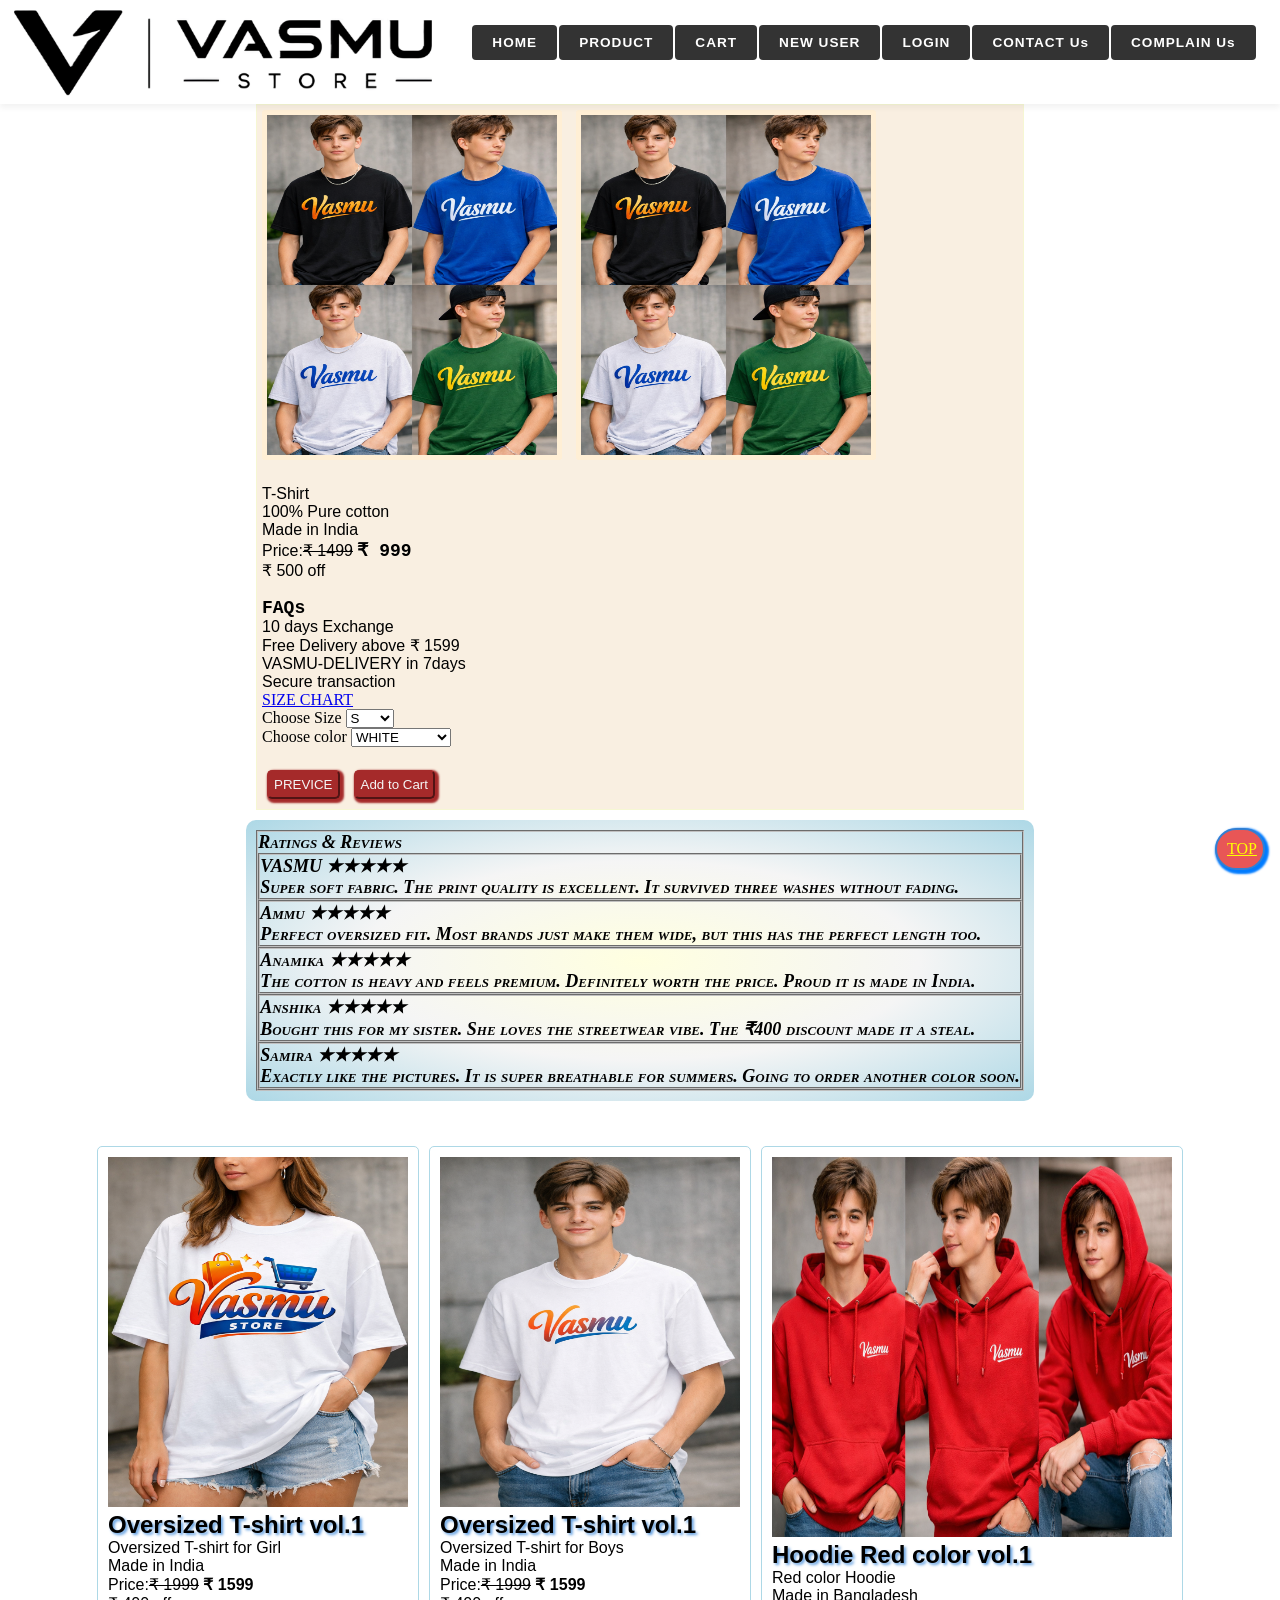
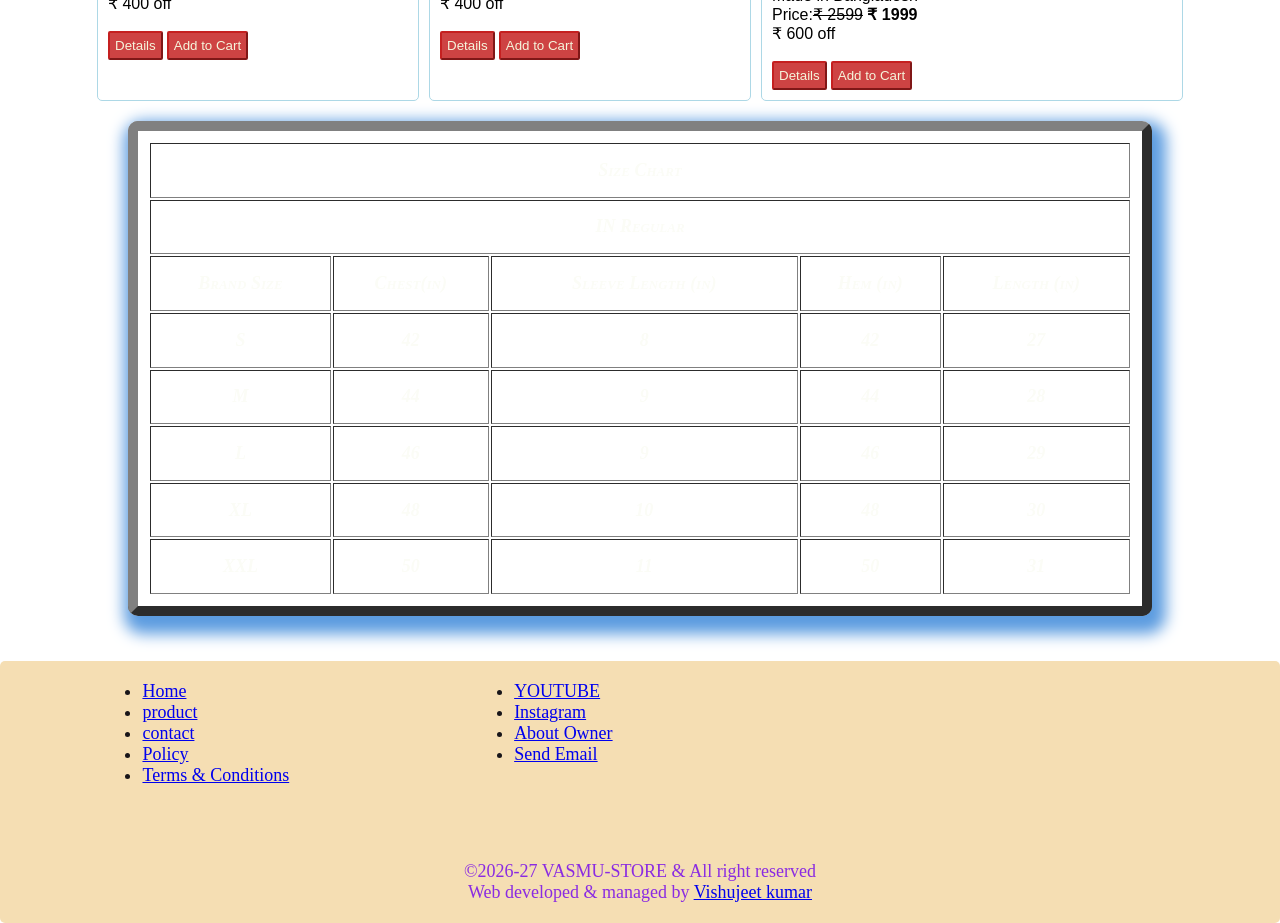
<file: product4.html>
<!DOCTYPE html>
<html lang="en">

<head>
    <meta charset="UTF-8">
    <meta name="viewport" content="width=device-width, initial-scale=1.0">
    <title>VASMU-STORE </title>
    <link rel="icon" href="image/icon.png" type="image/png">
    <link rel="stylesheet" href="index.css">

</head>

<body>

    <!--------Header---------->
    <header id="topbutton">
        <div>
            <a href="index.html"><img src="image/logo.png"
                    style="width: 100xp; height: 100px; background-color: rgb(201, 203, 195);"></a>
        </div>
        <div>
            <!----navigation---->
            <nav>
                <button><a href="index.html">HOME</a></button>
                <button><a href="index.html#product">PRODUCT</a></button>
                <button><a href="cart.html">CART</a></button>
                <button><a href="create-account.html">NEW USER</a></button>
                <button><a href="login.html">LOGIN</a></button>
                <button><a href="contactUs.html">CONTACT Us</a></button>
                <button><a href="complain.html">COMPLAIN Us</a></button>
            </nav>

        </div>

    </header>

    <a href="#topbutton" id="Top">TOP</a>
    <!----------main--------------->

    <main>
        <div id="mainp">
            <div>
                <img src="image/T-shirt.png" style="width: 300px; height: 350px;"
                    alt="T-shirt for bouys in multi colors">
                <img src="image/T-shirt.png" style="width: 300px; height: 350px;"
                    alt="T-shirt for bouys in multi colors">
            </div>
            <div id="mainpabout">
                <p>T-Shirt</p>
                <p>100% Pure cotton</p>
                <p>Made in India</p>

                <p>Price:<del>&#8377 1499</del> <strong>&#8377 999</strong> </p>
                <p>&#8377 500 off</p>
                <br>
                <!---------oder related ------------>
                <strong>FAQs</strong>
                <div>
                    <P>
                        10 days Exchange
                    </P>
                    <P>
                        Free Delivery above &#8377 1599
                    </P>
                    <p>
                        VASMU-DELIVERY in 7days
                    </p>
                    <P>
                        Secure transaction
                    </P>
                    <a href="#sizechart">SIZE CHART</a>
                </div>
                <!-----size--------->
                <label for="Size">Choose Size</label>
                <select name="Size" id="Size">
                    <option value="S">S</option>
                    <option value="M">M</option>
                    <option value="L">L</option>
                    <option value="XL">XL</option>
                    <option value="XXL">XXL</option>
                </select>
                <br>
                <!----color--------->
                <label for="color">Choose color</label>
                <select name="color" id="color">
                    <option value="white">WHITE</option>
                    <option value="black">BLACK</option>
                    <option value="Red">RED</option>
                    <option value="Yellow">YELLOW</option>
                    <option value="light blue">LIGHT BLUE</option>
                </select>
                <BR><br>
                <a href="index.html"><button>PREVICE</button></a>
                <button>Add to Cart</button>
            </div>

        </div>
        <!---------Ratings------------->
        <div id="rating">
            <fieldset>
                <strong>Ratings & Reviews</strong>
                <fieldset>
                    <div>

                        <strong>VASMU</strong>
                        <span>★★★★★</span>
                        <p>Super soft fabric. The print quality is excellent. It survived three washes
                            without
                            fading.</p>
                    </div>
                </fieldset>
                <fieldset>
                    <div>
                        <strong>Ammu</strong>
                        <span>★★★★★</span>
                        <p>Perfect oversized fit. Most brands just make them wide, but this has the perfect
                            length
                            too.</p>
                    </div>
                </fieldset>
                <fieldset>
                    <div>
                        <strong>Anamika</strong>
                        <span>★★★★★</span>
                        <p>The cotton is heavy and feels premium. Definitely worth the price. Proud it is
                            made
                            in
                            India.</p>
                    </div>
                </fieldset>
                <fieldset>
                    <div>
                        <strong>Anshika</strong>
                        <span>★★★★★</span>
                        <p>Bought this for my sister. She loves the streetwear vibe. The ₹400 discount made
                            it a
                            steal.</p>
                    </div>
                </fieldset>
                <fieldset>


                    <div>
                        <strong>Samira</strong>
                        <span>★★★★★</span>
                        <p>Exactly like the pictures. It is super breathable for summers. Going to order
                            another
                            color soon.
                        </p>

                    </div>


                </fieldset>
        </div>

        <!-----------other items------>
        <!------product1--------->
        <div id="product">
            <article>
                <figure>
                    <img src="image/Oversized T-shirt for Girl.png" style="width: 300px; height: 350px;"
                        alt="Oversized T-shirt for Girl">
                    <figcaption> Oversized T-shirt vol.1 </figcaption>
                    <p>Oversized T-shirt for Girl</p>
                    <p>Made in India</p>
                    <p>Price:<del>&#8377 1999</del> <strong>&#8377 1599</strong> </p>
                    <p>&#8377 400 off</p>
                    <br>
                    <a href="product.html"><button> Details</button></a>
                    <button>Add to Cart</button>
                </figure>
            </article>

            <!------product2--------->
            <article>
                <figure>
                    <img src="image/Oversized T-shirt Boys.png" style="width: 300px; height: 350px;"
                        alt="Oversized T-shirt for Boy">
                    <figcaption> Oversized T-shirt vol.1 </figcaption>
                    <p>Oversized T-shirt for Boys</p>
                    <p>Made in India</p>
                    <p>Price:<del>&#8377 1999</del> <strong>&#8377 1599</strong> </p>
                    <p>&#8377 400 off</p>
                    <br>
                    <a href="product2.html"><button> Details</button></a>
                    <button>Add to Cart</button>
                </figure>
            </article>

            <!------product3--------->
            <article>
                <figure>
                    <img src="image/Red color hoodie.png" style="width: 400px; height: 380px;" alt="Red color Hoodie">
                    <figcaption> Hoodie Red color vol.1 </figcaption>
                    <p>Red color Hoodie </p>
                    <p>Made in Bangladesh</p>
                    <p>Price:<del>&#8377 2599</del> <strong>&#8377 1999</strong> </p>
                    <p>&#8377 600 off</p>
                    <br>
                    <a href="product3.html"><button> Details</button></a>
                    <button>Add to Cart</button>
                </figure>
            </article>

            <!---------size-chart---------------->

            <div id="sizechart">
                <table BORDER="10" BORDER-COLLAPSE="collapse"
                    style="background-image: url(https://tse3.mm.bing.net/th/id/OIP.5hTvWXhoYrzHf0gMi1YyzAHaKW?r=0&rs=1&pid=ImgDetMain&o=7&rm=3); background-repeat: no-repeat; background-size: cover;">

                    <Td colspan="5" style="text-align: center;font-weight: bolder;">Size Chart</Td>
                    </tr>
                    <tr>
                        <td colspan="5" style="text-align: center;font-weight: bold;">IN Regular</td>
                    </tr>
                    <tr>
                        <td>Brand Size</td>
                        <td>Chest(in)</td>
                        <td>Sleeve Length (in)</td>
                        <td>Hem (in)</td>
                        <td>Length (in)</td>
                    </tr>
                    <tr>
                        <td>S</td>
                        <td>42</td>
                        <td>8</td>
                        <td>42</td>
                        <td>27</td>

                    </tr>
                    <tr>
                        <td>M</td>
                        <td>44</td>
                        <td>9</td>
                        <td>44</td>
                        <td>28</td>
                    </tr>
                    <tr>
                        <td>L</td>
                        <td>46</td>
                        <td>9</td>
                        <td>46</td>
                        <td>29</td>
                    </tr>
                    <tr>
                        <td>XL</td>
                        <td>48</td>
                        <td>10</td>
                        <td>48</td>
                        <td>30</td>
                    </tr>
                    <tr>
                        <td>XXL</td>
                        <td>50</td>
                        <td>11</td>
                        <td>50</td>
                        <td>31</td>
                    </tr>
                </table>
                </fieldset>
            </div>

    </main>

    <!-------Footer--------->
    <footer>

        <!--------Contact---------->
        <div id="nav1">
            <ul>
                <li><a href="#home">Home</a></li>
                <li><a href="#product">product</a></li>
                <li><a href="contactUs.html">contact</a></li>
                <li><a href="policy.html"> Policy</a></li>
                <li><a href="Terms&Conditions.html"> Terms & Conditions </a></li>
            </ul>
            <ul>
                <li><a href="https://www.youtube.com/@vishutube">YOUTUBE</a></li>
                <li><a href="https://www.instagram.com/vishujeet_patel">Instagram</a></li>
                <li><a href="https://vishujeetkumar.free.nf">About Owner</a></li>
                <li><a href="mailto:vishujeetkumar@proton.me">Send Email</a></li>
            </ul>
            <iframe
                src="https://www.google.com/maps/embed?pb=!1m14!1m12!1m3!1d214.85178057885264!2d85.27866965842811!3d25.31454397781907!2m3!1f0!2f0!3f0!3m2!1i1024!2i768!4f13.1!5e1!3m2!1sen!2sin!4v1784896664676!5m2!1sen!2sin"
                width="300" height="180" style="border:0;" allowfullscreen="" loading="lazy"
                referrerpolicy="strict-origin-when-cross-origin">Address:- Nalanda,Bihar</iframe>

        </div>
        <div id="copyright">
            <p>&copy;2026-27 VASMU-STORE & All right reserved</p>
            <p>Web developed & managed by <a href="https://vishujeetkumar.free.nf">Vishujeet kumar</a></p>
        </div>
    </footer>


</body>

</html>
</file>
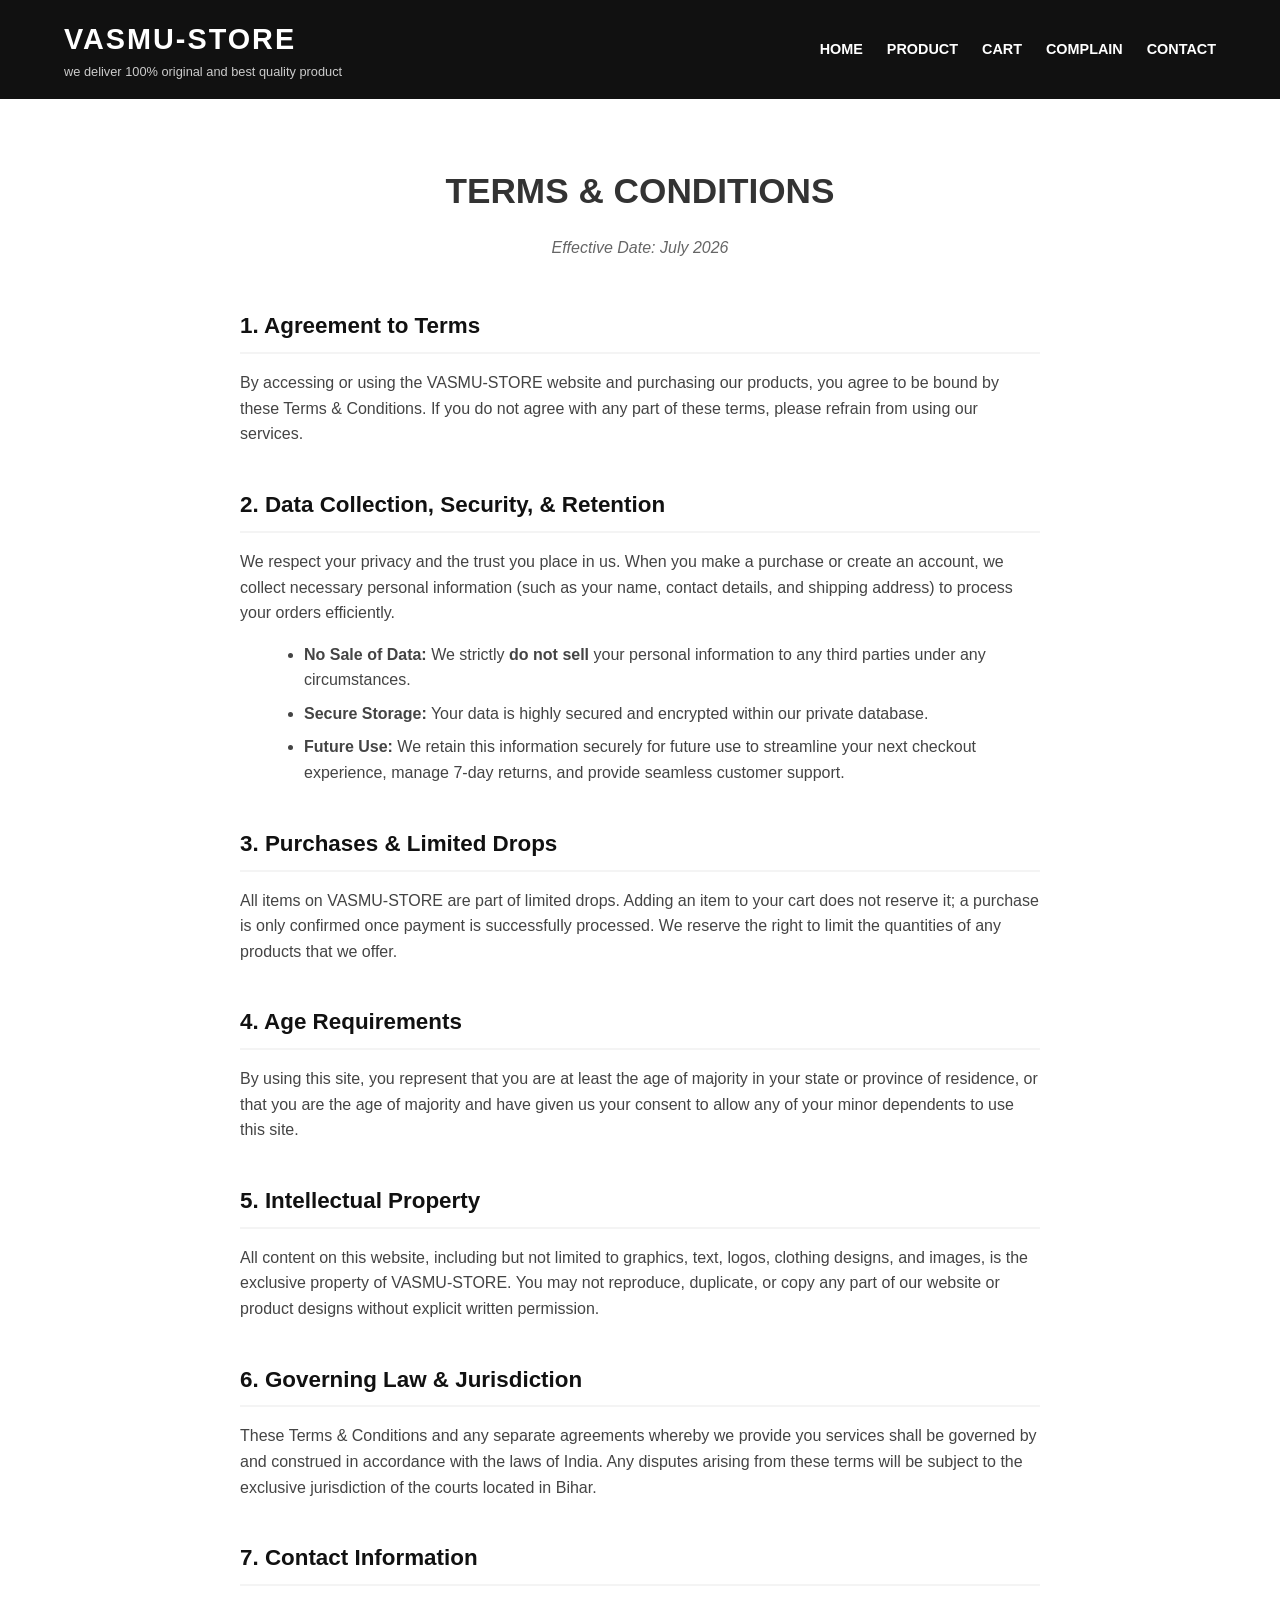
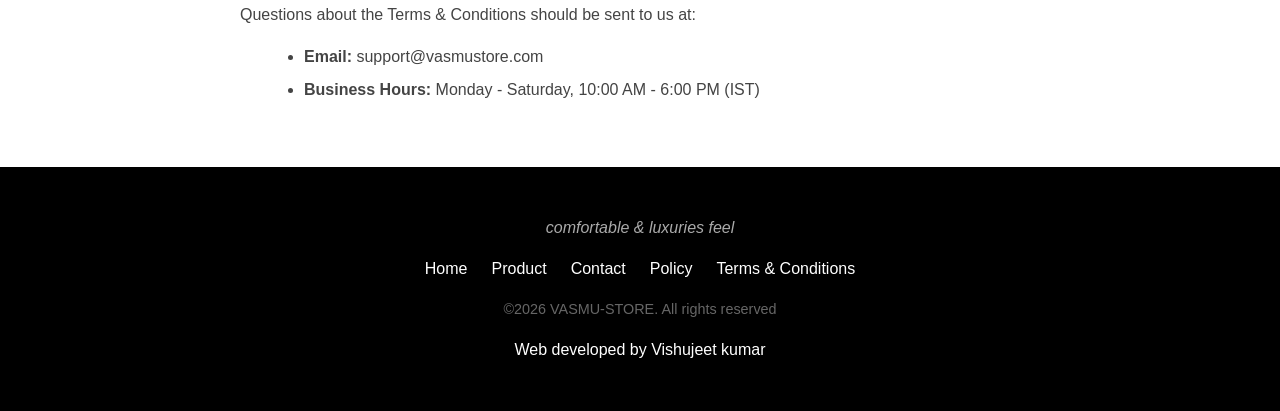
<file: Terms&Conditions.html>
<!DOCTYPE html>
<html lang="en">

<head>
    <meta charset="UTF-8">
    <meta name="viewport" content="width=device-width, initial-scale=1.0">
    <title>Terms & Conditions | VASMU-STORE</title>
    <link rel="icon" href="image/icon.png" type="image/png">
    <style>
        /* General Styles - Matching the main page */
        :root {
            --primary-color: #111;
            --secondary-color: #f4f4f4;
            --accent-color: #e74c3c;
            --text-color: #333;
            --font-family: 'Segoe UI', Tahoma, Geneva, Verdana, sans-serif;
        }

        body {
            margin: 0;
            padding: 0;
            font-family: var(--font-family);
            color: var(--text-color);
            background-color: #fff;
            line-height: 1.6;
        }

        a {
            text-decoration: none;
            color: inherit;
        }

        /* Header & Navigation */
        header {
            background-color: var(--primary-color);
            color: #fff;
            padding: 1rem 5%;
            display: flex;
            justify-content: space-between;
            align-items: center;
            flex-wrap: wrap;
        }

        .logo-container h1 {
            margin: 0;
            font-size: 1.8rem;
            letter-spacing: 2px;
        }

        .logo-container p {
            margin: 0;
            font-size: 0.8rem;
            color: #ccc;
        }

        nav ul {
            list-style: none;
            padding: 0;
            display: flex;
            gap: 1.5rem;
            text-transform: uppercase;
            font-size: 0.9rem;
            font-weight: bold;
        }

        nav a:hover {
            color: var(--accent-color);
        }

        /* Terms Content Area */
        .terms-container {
            max-width: 800px;
            margin: 4rem auto;
            padding: 0 5%;
        }

        .terms-container h2 {
            font-size: 2.2rem;
            margin-bottom: 0.5rem;
            text-transform: uppercase;
            text-align: center;
        }

        .last-updated {
            text-align: center;
            color: #666;
            margin-bottom: 3rem;
            font-style: italic;
        }

        .terms-section {
            margin-bottom: 2.5rem;
        }

        .terms-section h3 {
            color: var(--primary-color);
            font-size: 1.4rem;
            border-bottom: 2px solid var(--secondary-color);
            padding-bottom: 0.5rem;
            margin-bottom: 1rem;
        }

        .terms-section p {
            margin-bottom: 1rem;
            color: #444;
        }

        .terms-section ul {
            margin-left: 1.5rem;
            color: #444;
        }

        .terms-section li {
            margin-bottom: 0.5rem;
        }

        /* Footer */
        footer {
            background-color: #000;
            color: #fff;
            padding: 2rem 5%;
            text-align: center;
            margin-top: 4rem;
        }

        .footer-tagline {
            font-style: italic;
            color: #aaa;
            margin-bottom: 1rem;
        }

        .footer-links {
            list-style: none;
            padding: 0;
            display: flex;
            justify-content: center;
            gap: 1.5rem;
            margin-bottom: 1rem;
            flex-wrap: wrap;
        }

        .footer-links a:hover {
            color: var(--accent-color);
        }

        .copyright {
            font-size: 0.9rem;
            color: #666;
        }
    </style>
</head>

<body>

    <!-- HEADER -->
    <header>
        <div class="logo-container">
            <h1>VASMU-STORE</h1>
            <p>we deliver 100% original and best quality product</p>
        </div>
        <nav>
            <ul>
                <li><a href="index.html">Home</a></li>
                <li><a href="index.html#new-products">Product</a></li>
                <li><a href="cart.html">Cart</a></li>
                <li><a href="complain.html">Complain</a></li>
                <li><a href="contactUs.html">Contact</a></li>
            </ul>
        </nav>
    </header>

    <!-- TERMS & CONDITIONS CONTENT -->
    <div class="terms-container">
        <h2>Terms & Conditions</h2>
        <p class="last-updated">Effective Date: July 2026</p>

        <div class="terms-section">
            <h3>1. Agreement to Terms</h3>
            <p>By accessing or using the VASMU-STORE website and purchasing our products, you agree to be bound by these
                Terms & Conditions. If you do not agree with any part of these terms, please refrain from using our
                services.</p>
        </div>

        <div class="terms-section">
            <h3>2. Data Collection, Security, & Retention</h3>
            <p>We respect your privacy and the trust you place in us. When you make a purchase or create an account, we
                collect necessary personal information (such as your name, contact details, and shipping address) to
                process your orders efficiently.</p>
            <ul>
                <li><strong>No Sale of Data:</strong> We strictly <strong>do not sell</strong> your personal information
                    to any third parties under any circumstances.</li>
                <li><strong>Secure Storage:</strong> Your data is highly secured and encrypted within our private
                    database.</li>
                <li><strong>Future Use:</strong> We retain this information securely for future use to streamline your
                    next checkout experience, manage 7-day returns, and provide seamless customer support.</li>
            </ul>
        </div>

        <div class="terms-section">
            <h3>3. Purchases & Limited Drops</h3>
            <p>All items on VASMU-STORE are part of limited drops. Adding an item to your cart does not reserve it; a
                purchase is only confirmed once payment is successfully processed. We reserve the right to limit the
                quantities of any products that we offer.</p>
        </div>

        <div class="terms-section">
            <h3>4. Age Requirements</h3>
            <p>By using this site, you represent that you are at least the age of majority in your state or province of
                residence, or that you are the age of majority and have given us your consent to allow any of your minor
                dependents to use this site.</p>
        </div>

        <div class="terms-section">
            <h3>5. Intellectual Property</h3>
            <p>All content on this website, including but not limited to graphics, text, logos, clothing designs, and
                images, is the exclusive property of VASMU-STORE. You may not reproduce, duplicate, or copy any part of
                our website or product designs without explicit written permission.</p>
        </div>

        <div class="terms-section">
            <h3>6. Governing Law & Jurisdiction</h3>
            <p>These Terms & Conditions and any separate agreements whereby we provide you services shall be governed by
                and construed in accordance with the laws of India. Any disputes arising from these terms will be
                subject to the exclusive jurisdiction of the courts located in Bihar.</p>
        </div>

        <div class="terms-section">
            <h3>7. Contact Information</h3>
            <p>Questions about the Terms & Conditions should be sent to us at:</p>
            <ul>
                <li><strong>Email:</strong> support@vasmustore.com</li>
                <li><strong>Business Hours:</strong> Monday - Saturday, 10:00 AM - 6:00 PM (IST)</li>
            </ul>
        </div>
    </div>

    <!-- FOOTER -->
    <footer>
        <p class="footer-tagline">comfortable & luxuries feel</p>
        <ul class="footer-links">
            <li><a href="index.html">Home</a></li>
            <li><a href="index.html#products">Product</a></li>
            <li><a href="contactUs.html">Contact</a></li>
            <li><a href="policy.html">Policy</a></li>
            <li><a href="Terms&Conditions.html">Terms & Conditions</a></li>
        </ul>
        <p class="copyright">©2026 VASMU-STORE. All rights reserved</p>
        <p>Web developed by <a href="https://www.vishujeetkumar.free.nf">Vishujeet kumar</a></p>

    </footer>

</body>

</html>
</file>
<file: index.css>
/* General Header Styles */
* {
    padding: 0;
    margin: 0;
    box-sizing: border-box;
}

header {
    background-color: #ffffff;
    text-align: center;
    justify-content: space-around;
    /* padding: 3px 2px; */
    width: 100vw;
    box-shadow: 0 4px 6px rgba(0, 0, 0, 0.05);
    font-family: 'Segoe UI', Tahoma, Geneva, Verdana, sans-serif;
    display: flex;
    position: sticky;
    flex-wrap: wrap;
}

header h1 {
    display: flex;
    align-content: start;
}

/* Navigation Container */
nav {
    padding: 25px 15px;
    display: flex;
    justify-content: center;
    flex-wrap: wrap;
    gap: 2px;
}

/* Navigation Buttons */
nav button {
    background-color: #333333;
    border: none;
    border-radius: 4px;
    padding: 0;
    /* Clear padding so link handles the click area */
    transition: background-color 0.3s ease, transform 0.1s ease;
}

nav button:hover {
    background-color: #007bff;
    /* Changes to blue on hover */
}

nav button:active {
    transform: scale(0.95);
}

/* Links inside Buttons */
nav button a {
    display: inline-block;
    color: #ffffff;
    text-decoration: none;
    font-weight: 600;
    font-size: 0.85rem;
    padding: 10px 20px;
    letter-spacing: 1px;
}

/* button for go to top  */

#Top {
    background-color: rgb(232, 86, 86);
    padding: 10px;
    border-radius: 25px;
    width: 50px;
    height: 42px;
    border: 2px solid #327fd2;
    box-shadow: 2px 2px 2px 2px #007bff;
    color: yellow;
    text-align: center;
    position: fixed;
    right: 15px;
    bottom: 30px;
    z-index: 1;
}

/*location */
#location {

    display: flex;
    gap: 40px;
    padding: 5px;
    font-size: large;
    gap: 10vw;
    object-fit: contain;
}

#inquiry {
    background-color: rgb(27, 203, 203);
    border: 2px solid rgba(24, 136, 215, 0.747);
    font-size: larger;
    font-weight: lighter;
    border-radius: 15px 0 15px 0;
    padding: 5px;
}

#inquiry h2 {
    justify-content: space-between;
    font-style: italic;
    font-family: cursive;
    text-align: center;
    color: rgba(36, 13, 212, 0.532);

}

/* footer */
footer {
    position: relative;
    background-color: wheat;
    padding: 20px 10px;
    font-size: large;
    border-radius: 5px;
    font-family: monospace;
    font-weight: 250;
    width: 100vw;
    justify-content: center;

}

#nav1 {
    display: flex;
    flex-wrap: wrap;
    font-family: serif;
    color: rgb(24, 21, 25);
    column-gap: 20px;
    padding: 0 30px;
    justify-content: space-around;
}

#copyright {
    font-family: cursive;
    color: blueviolet;
    text-align: center;

}

/* #HEADER AND FOOTER CSS ABOVE # */


/* new drop prodcut */

#newdrop {
    display: flex;
    flex-wrap: wrap;
    padding: 3%;
    gap: 20px;
    justify-content: space-around;
    width: 80wv;
    margin: 80px;
    border: 2px solid lightgoldenrodyellow;
    background-image: radial-gradient(#6af5e7, rgb(247, 170, 170));
    box-shadow: 2px 2px 2px 15px rgb(247, 170, 170);
}

#newdrop div#newdroptext {
    justify-content: center;
    align-self: center;
    border-radius: 1px;
    align-content: center;
    background-image: radial-gradient(#6af5e7, rgb(247, 170, 170));
    background-size: cover;
    background-repeat: no-repeat;
    box-shadow: 5px 4px 9px 15px #6af5e7;
}

#newdroptext {
    border: 1px solid #6af5e7;
    height: 150px;
}

#newdroptext h2 {
    border: 1px solid #6af5e7;
    /* border-radius: 5px; */
    width: 50vw;
    background-color: #5c9ce0;
    text-align: center;
    font-family: cursive;

    margin: 4px;
}

#newdroptext h3 {
    border: 1px solid #6af5e7;
    border-radius: 5px;
    margin: 5px;
    text-align: center;
    justify-content: center;
    color: rgb(28, 11, 218);
    font-weight: bolder;
}

#newdroptext h4 {
    border: 1px solid red;
    background-color: red;
    color: white;
    padding: 5px;
    border-radius: 15px;
    width: 140px;
    gap: 5px;

}

#newdrop h4 a {
    color: yellow;
    font-weight: bolder;
    border: 1px solid yellow;
    background-color: yellow;
    border-radius: 100%;
    box-shadow: 1px 0 1px 1px yellow;
}

#newdropimg {
    border: 1px solid rgba(194, 239, 104, 0.881);
    background-color: rgba(194, 239, 104, 0.881);
    box-shadow: 2px 2px 10px 12px rgb(247, 170, 170);
    padding: 5px;
    border-radius: 5px;
    align-self: last baseline;
}

/* product css below  */


#product {
    display: flex;
    gap: 10px;
    flex-wrap: wrap;
    flex-direction: row;
    justify-content: center;
    padding: 15px;
    width: 100vw;
}

#product article {
    border: 1px solid lightblue;
    background-image: url(https://tse3.mm.bing.net/th/id/OIP.WNCcqbMGKMdsNZ4AjkvnmwHaEK?r=0&rs=1&pid=ImgDetMain&o=7&rm=3);
    padding: 10px;
    border-radius: 5px;
    background-repeat: no-repeat;
    background-size: cover;
}
#product article:hover{
    border-left:5px solid lightgreen ;
}
#product figcaption {
    font-size: x-large;
    font-weight: bolder;
    font-family: Tahoma, sans-serif;
    text-shadow: 2px 2px 3px #5c9ce0;
}

#product p {
    font-family: Arial, sans-serif;
    font-weight: lighter;
}

#product button {
    padding: 5px;
    color: beige;
    background-color: rgba(195, 24, 24, 0.812);
    border-radius: 2px;
    border-color: rgba(195, 24, 24, 0.812);
}

#product img:hover{
    border-left: 5px solid blue;
}

/* BEST SELLER TABLE CSS CODE BELOW*/
#sellertable {
    background-image: url(https://png.pngtree.com/thumb_back/fh260/background/20250402/pngtree-upward-trending-growth-graph-business-success-visualization-image_17164623.jpg);
    color: rgb(251, 252, 246);
    text-align: center;
    font-style: oblique;
    font-variant: small-caps;
    font-weight: bolder;
    font-size: large;
    margin: auto;
    width: 50vw;
    height: 55vh;
    border-radius: 10px;
    background-repeat: no-repeat;
    background-size: cover;
    padding: 10px;
    box-shadow: 5px 9px 15px 9px #5c9ce0;
    margin-bottom: 30px;
    margin-top: 10px;
}

/* why vasmu store  */


#why {
    background-image: url(https://img.freepik.com/premium-photo/blurred-blue-abstract-background_7182-1373.jpg);
    background-repeat: no-repeat;
    background-size: cover;
    border: 1px solid lightblue;
    text-align: center;
    font-style: oblique;
    font-variant: small-caps;
    font-weight: bolder;
    font-size: large;
    margin: auto;
    width: fit-content;
    height: fit-content;
    border-radius: 10px;
    padding: 35px;
    text-align: center;
    flex-wrap: wrap;

}

#why h2 {
    font-family: cursive;
    margin-bottom: 15px;
    color: #0677ef;
    box-shadow: 1px 1px 1px 1px #0677ef;

}

#why p {
    font-family: sans-serif;
    margin-bottom: 20px;
}

#why ul {
    font-size: large;
    font-weight: lighter;
}


/* why and promise in flexbox uses  */

#whypromise {
    display: flex;
    flex-wrap: wrap;
    gap: 20px;
    /* flex-direction: row; */
    /* justify-content: space-evenly; */
}

/* we company promise */

#promise {
    background-image: url(https://img.freepik.com/premium-photo/blurred-blue-abstract-background_7182-1373.jpg);
    background-repeat: no-repeat;
    background-size: cover;
    border: 1px solid lightblue;
    text-align: center;
    font-style: oblique;
    font-variant: small-caps;
    font-weight: bolder;
    font-size: large;
    margin: auto;
    width: fit-content;
    height: fit-content;
    border-radius: 10px;
    padding: 35px;
    text-align: center;
    flex-wrap: wrap;
}

#promise h3 {
    color: #0677ef;
    box-shadow: 1px 1px 1px 1px #0677ef;
    font-family: cursive;
}

#promise dt {
    text-align: start;
    font-family: sans-serif;
    margin: 10px 0;
}

#promise dd {
    text-align: justify;
}



/* <!-------Early DROp Access-------> */

#early {
    background-image: radial-gradient(rgb(247, 242, 242), whitesmoke, lightblue, rgb(183, 183, 226));
    padding: 40px 20px;
    box-sizing: border-box;
    font-family: sans-serif;
    /* Unified font system */
}

#early h2 {
    font-size: 2rem;
    margin-bottom: 10px;
    color: #111;
}

#early p {
    font-size: 1.1rem;
    color: #333;
    margin-bottom: 20px;
}

#early form {
    max-width: 400px;
    margin: 0 auto;
    /* Centers the form content */
    display: flex;
    flex-direction: column;
    /* Stacks elements vertically */
    align-items: center;
}

#early label {
    font-weight: bold;
    margin-bottom: 8px;
    font-size: 0.9rem;
}

#early input[type="email"] {
    width: 100%;
    max-width: 300px;
    padding: 10px;
    border: 1px solid #ccc;
    border-radius: 4px;
    margin-bottom: 15px;
    font-size: 1rem;
}

#early form button {
    width: 100%;
    max-width: 300px;
    padding: 12px;
    /* Enhanced padding for better tap target */
    font-size: 1rem;
    border: none;
    cursor: pointer;
    transition: background 0.2s ease;
}

#early form button:hover {
    background-color: #e33f3f;
    /* Darkens button on hover */
}

#early small {
    display: block;
    /* Forces each disclaimer onto a new line */
    color: #666;
    font-size: 0.8rem;
    margin-top: 5px;
}

#early form p {
    margin-top: 25px;
    font-style: italic;
    font-size: 0.95rem;
}



/* product details  */

#filter {
    background-color: whitesmoke;
    padding: 3px;
    width: 100%;
    height: auto;
    display: flex;
    gap: 5px;
    flex-wrap: wrap;
    flex-direction: row;
    justify-content: space-evenly;
}

#filter h3 {
    font-family: monospace;
    font-size: large;
    font-weight: bold;
}

#filter label {
    font-family: Arial, Helvetica, sans-serif;
}

#filter select {
    background-image: radial-gradient(whitesmoke, lightblue);
    border-radius: 2px;
}

#filter input {
    background-image: radial-gradient(whitesmoke, lightblue);
    border-radius: 2px;
}

#np {
    color: rgb(19, 4, 131);
    gap: 5px;
    justify-content: center;
}

#np p {
    text-decoration: underline;
}

#mainp {
    display: flex;
    flex-wrap: wrap;
    gap: 11px;
    width: 60vw;
    height: fit-content;
    border: 1px solid rgb(244, 255, 200, 0.54);
    align-content: center;
    background-color: rgb(244, 225, 200, 0.54);
    margin: 0 auto;
    /* justify-content: space-evenly; */
}

#mainp:hover {
    border: 2px solid blue;
}

#mainp img {
    border: 5px solid papayawhip;
    margin: 5px;
    border-radius: 3px;
}

#mainp img:hover {
    border: 3px solid rgb(222, 156, 50);

}

#mainpabout {
    margin: 5px;
    gap: 10px;
}

#mainpabout h3 {
    font-size: x-large;
    text-shadow: 2px 2px 3px #5c9ce0;
}

#mainpabout strong {
    font-family: 'Courier New', Courier, monospace;
    font-size: large;
}

#mainpabout p {
    font-family: 'Gill Sans', 'Gill Sans MT', Calibri, 'Trebuchet MS', sans-serif;
    font-size: medium;
}

#mainpabout button {
    background-color: brown;
    color: whitesmoke;
    padding: 5px;
    border-radius: 5px;
    border-color: brown;
    box-shadow: 2px 2px 2px 2px brown;
    margin: 5px;
}

#mainpabout button:hover {
    background-color: red;
    box-shadow: 2px 2px 2px 2px rgb(235, 188, 188);
}

/* apply css in table  */


table {
    margin: 10px;
    align-content: center;
    background-image: url(https://png.pngtree.com/thumb_back/fh260/background/20250402/pngtree-upward-trending-growth-graph-business-success-visualization-image_17164623.jpg);
    color: rgb(251, 252, 246);
    text-align: center;
    font-style: oblique;
    font-variant: small-caps;
    font-weight: bolder;
    font-size: large;
    margin: auto;
    width: 80vw;
    height: 55vh;
    border-radius: 10px;
    background-repeat: no-repeat;
    background-size: cover;
    padding: 10px;
    box-shadow: 5px 9px 15px 9px #5c9ce0;
    margin-bottom: 30px;
    margin-top: 10px;
}


/* rating */

#rating {
    background-image: radial-gradient(lightyellow, whitesmoke, lightblue);
    font-style: oblique;
    font-variant: small-caps;
    font-weight: bolder;
    font-size: large;
    margin: auto;
    width: fit-content;
    height: fit-content;
    border-radius: 10px;
    padding: 10px;
    /* box-shadow: 5px 4px 10px 7px #5c9ce0; */
    margin-bottom: 30px;
    margin-top: 10px;
}
</file>
